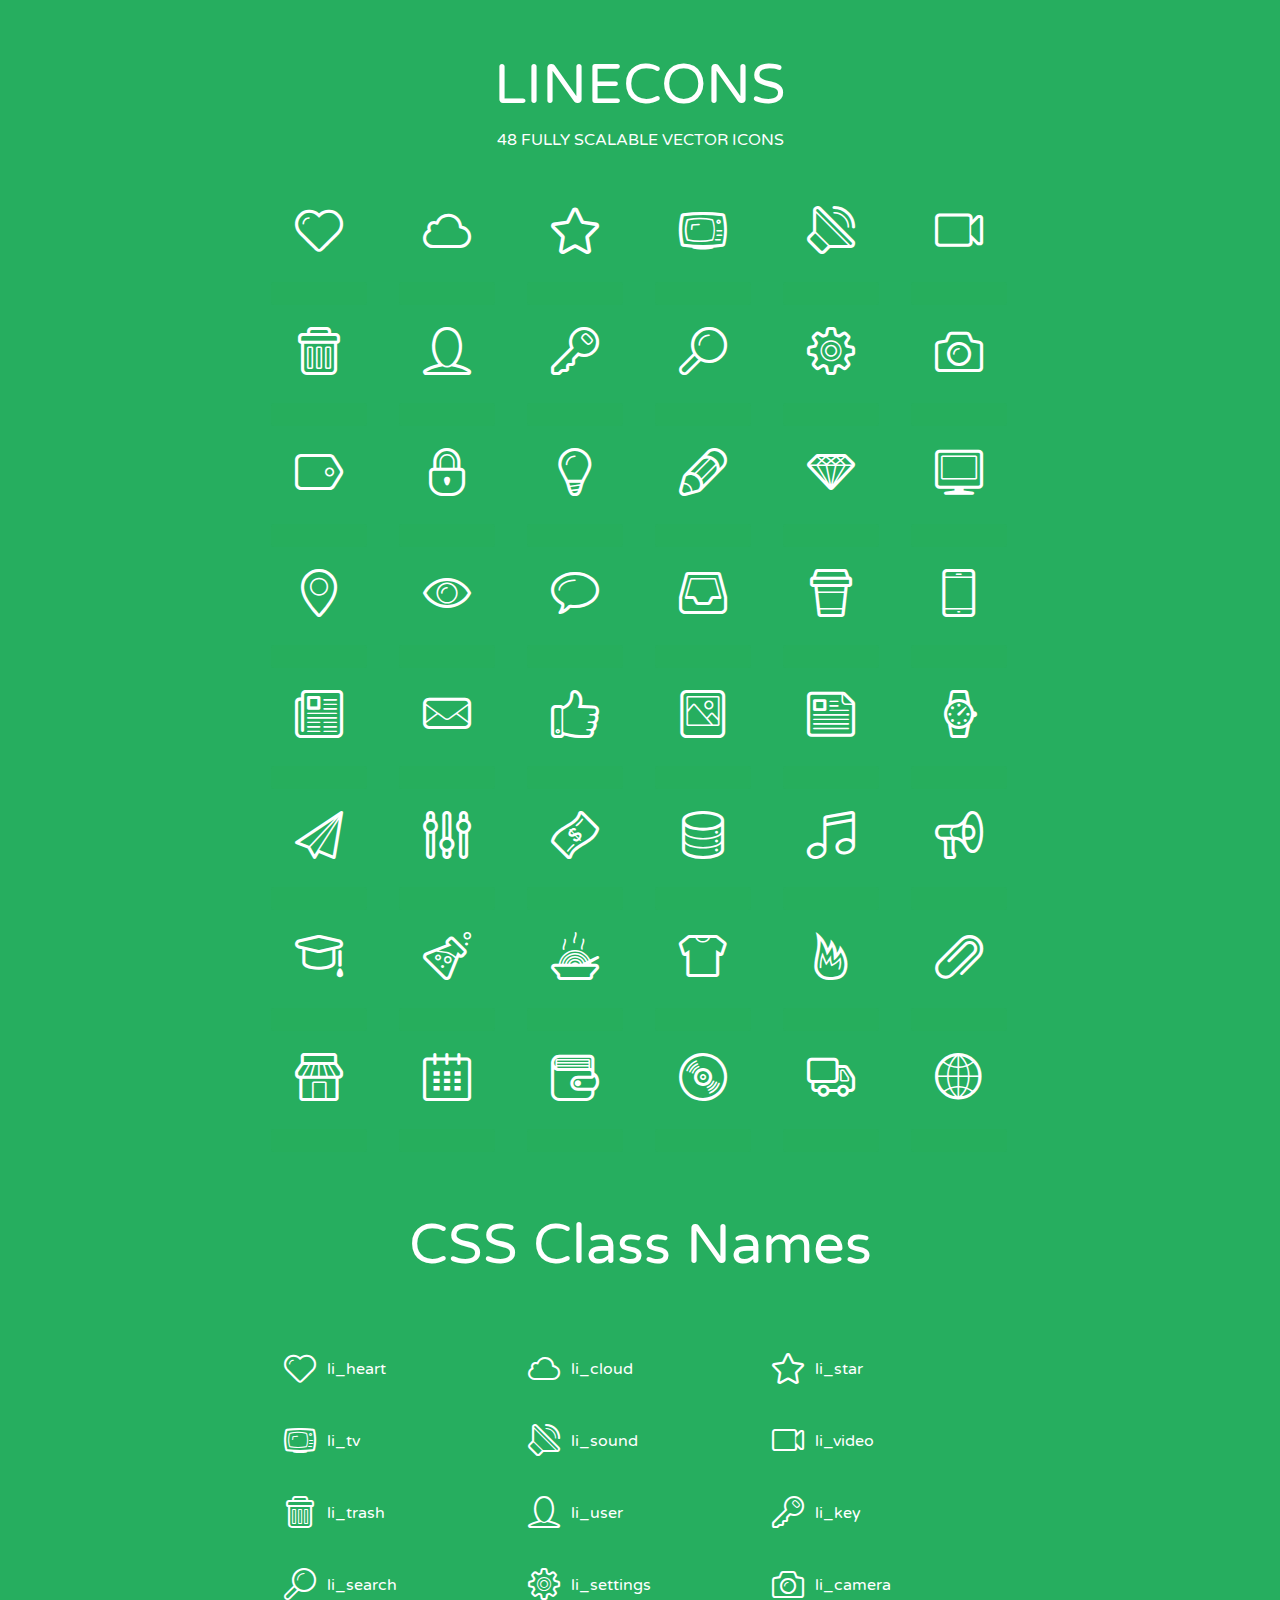
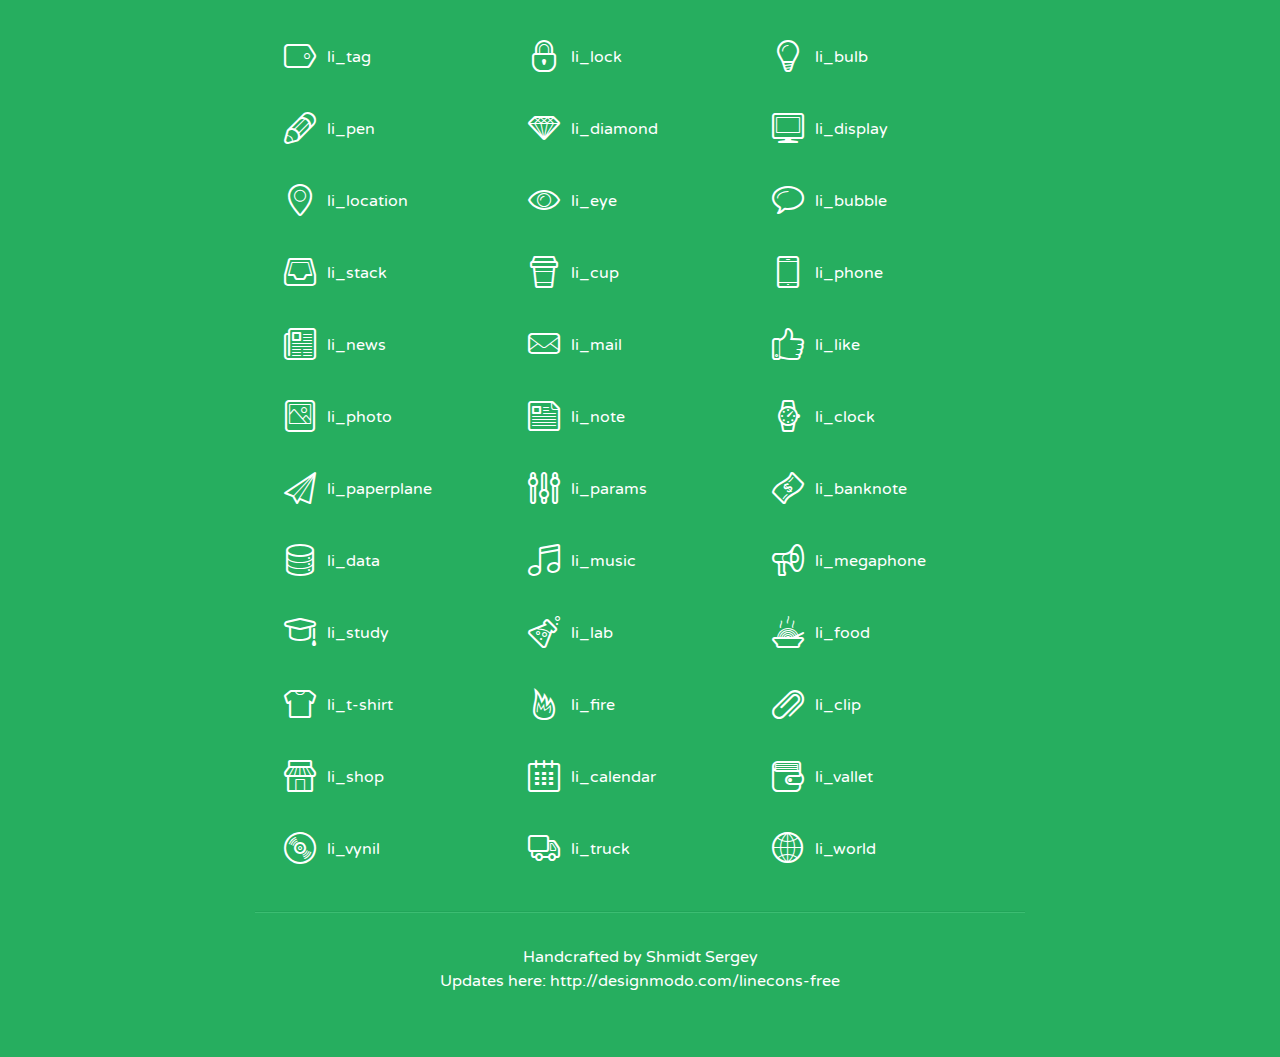
<file: assets/lineicons/index.html>
<!doctype html>
<html>
<head>
<title>LINECONS - 48 Fully Scalable Vector Icons</title>
<link rel="stylesheet" href="style.css" />
<link href='http://fonts.googleapis.com/css?family=Varela+Round' rel='stylesheet' type='text/css'>
<!--[if lte IE 7]><script src="lte-ie7.js"></script><![endif]-->

<!-- 

Thanks http://icomoon.io/app/ for amazing service!

-->


<style>
	section, header, footer {display: block;}
	body {
		font-family: 'Varela Round', sans-serif;
		color: #333333;
		line-height: 1.5;
		font-size: 16px;
		background:#26ae5f;
		color:white;
		-moz-text-shadow: 0 1px 1px rgba(0, 0, 0, 0.21);
		-webkit-text-shadow: 0 1px 1px rgba(0, 0, 0, 0.21);
	}
	* {
		-moz-box-sizing: border-box;
		-webkit-box-sizing: border-box;
		box-sizing: border-box;
		margin: 0;
		padding: 0;
	}
	.glyph {
		float: left;
		text-align: center;
		padding: .5em;
		margin: 0 .5em;
		width: 7em;
		border-radius: .375em;
		top:0;
		position:relative;
		-webkit-transition:0.2s ease-in;
		-o-transition:0.2s ease-in;
		-moz-transition:0.2s ease-in;
		-ie-transition:0.2s ease-in;
		transition:0.2s ease-in;
	}
	.glyph input {
		width: 100%;
		text-align: center;
		font-family: consolas, monospace;
		border-radius:3px;
		border:none;
		padding:4px;
		background:#26AE5C;
		color:#26AE5C;
		-webkit-transition:0.2s ease-in;
		-o-transition:0.2s ease-in;
		-moz-transition:0.2s ease-in;
		-ie-transition:0.2s ease-in;
		transition:0.2s ease-in;
	}
	.glyph:hover input {
		background:#26ae5f;
		padding:4px;
		color:#ffffff;
	}
	.glyph:hover {
		-webkit-transition: all 0.5s ease-out;
		background:#222821;
		color:#fff;
		text-shadow: none;
		-moz-text-shadow: none;
		-webkit-text-shadow: none;
		top:-5px;
		position:relative;
	}
	.glyph input, .mtm {
		margin-top: .75em;
	}
	.w-main {
		width: 770px;
		text-align:center;
	}
	.centered {
		margin-left: auto;
		margin-right: auto;
	}
	.fs1 {
		font-size: 3em;
	}
	header {
		margin: 2em 0;
		padding-bottom: .5em;
	}
	header h1 {
		font-size: 3.5em;
		font-weight: normal;
	}
	.clearfix:before, .clearfix:after { content: ""; display: table; }
	.clearfix:after, .clear { clear: both; }
	footer {
		margin: 2em 0;
		padding: 2em 0;
		border-top: 1px solid rgb(60, 189, 114);
		box-shadow: 0 -1px rgb(33, 165, 89);
	}
	a, a:visited {
		color: #ffffff; text-decoration:none;
	}
	a:hover, a:focus {color: #222821; text-decoration:none;}
	.box1 {
		display: inline-block;
		width: 14em;
		padding: .25em .5em;
		margin: .5em 1em .5em 0;
		text-align:left;
		
	}
	.box1 span { 
		font-size:2em;
		position: relative;
		top: 0.25em;
		margin-right: 0.1em;
	}
</style>
</head>
<body>
	<div class="w-main centered">
	<section class="mtm clearfix" id="glyphs">
	<header>
		<h1>LINECONS</h1>
		<p>48 FULLY SCALABLE VECTOR ICONS</p>
	</header>
	<div class="glyph">
		<div class="fs1" aria-hidden="true" data-icon="&#xe000;"></div>
		<input type="text" readonly="readonly" value="&amp;#xe000;" />
	</div>
	<div class="glyph">
		<div class="fs1" aria-hidden="true" data-icon="&#xe001;"></div>
		<input type="text" readonly="readonly" value="&amp;#xe001;" />
	</div>
	<div class="glyph">
		<div class="fs1" aria-hidden="true" data-icon="&#xe002;"></div>
		<input type="text" readonly="readonly" value="&amp;#xe002;" />
	</div>
	<div class="glyph">
		<div class="fs1" aria-hidden="true" data-icon="&#xe003;"></div>
		<input type="text" readonly="readonly" value="&amp;#xe003;" />
	</div>
	<div class="glyph">
		<div class="fs1" aria-hidden="true" data-icon="&#xe004;"></div>
		<input type="text" readonly="readonly" value="&amp;#xe004;" />
	</div>
	<div class="glyph">
		<div class="fs1" aria-hidden="true" data-icon="&#xe005;"></div>
		<input type="text" readonly="readonly" value="&amp;#xe005;" />
	</div>
	<div class="glyph">
		<div class="fs1" aria-hidden="true" data-icon="&#xe006;"></div>
		<input type="text" readonly="readonly" value="&amp;#xe006;" />
	</div>
	<div class="glyph">
		<div class="fs1" aria-hidden="true" data-icon="&#xe007;"></div>
		<input type="text" readonly="readonly" value="&amp;#xe007;" />
	</div>
	<div class="glyph">
		<div class="fs1" aria-hidden="true" data-icon="&#xe008;"></div>
		<input type="text" readonly="readonly" value="&amp;#xe008;" />
	</div>
	<div class="glyph">
		<div class="fs1" aria-hidden="true" data-icon="&#xe009;"></div>
		<input type="text" readonly="readonly" value="&amp;#xe009;" />
	</div>
	<div class="glyph">
		<div class="fs1" aria-hidden="true" data-icon="&#xe00a;"></div>
		<input type="text" readonly="readonly" value="&amp;#xe00a;" />
	</div>
	<div class="glyph">
		<div class="fs1" aria-hidden="true" data-icon="&#xe00b;"></div>
		<input type="text" readonly="readonly" value="&amp;#xe00b;" />
	</div>
	<div class="glyph">
		<div class="fs1" aria-hidden="true" data-icon="&#xe00c;"></div>
		<input type="text" readonly="readonly" value="&amp;#xe00c;" />
	</div>
	<div class="glyph">
		<div class="fs1" aria-hidden="true" data-icon="&#xe00d;"></div>
		<input type="text" readonly="readonly" value="&amp;#xe00d;" />
	</div>
	<div class="glyph">
		<div class="fs1" aria-hidden="true" data-icon="&#xe00e;"></div>
		<input type="text" readonly="readonly" value="&amp;#xe00e;" />
	</div>
	<div class="glyph">
		<div class="fs1" aria-hidden="true" data-icon="&#xe00f;"></div>
		<input type="text" readonly="readonly" value="&amp;#xe00f;" />
	</div>
	<div class="glyph">
		<div class="fs1" aria-hidden="true" data-icon="&#xe010;"></div>
		<input type="text" readonly="readonly" value="&amp;#xe010;" />
	</div>
	<div class="glyph">
		<div class="fs1" aria-hidden="true" data-icon="&#xe011;"></div>
		<input type="text" readonly="readonly" value="&amp;#xe011;" />
	</div>
	<div class="glyph">
		<div class="fs1" aria-hidden="true" data-icon="&#xe012;"></div>
		<input type="text" readonly="readonly" value="&amp;#xe012;" />
	</div>
	<div class="glyph">
		<div class="fs1" aria-hidden="true" data-icon="&#xe013;"></div>
		<input type="text" readonly="readonly" value="&amp;#xe013;" />
	</div>
	<div class="glyph">
		<div class="fs1" aria-hidden="true" data-icon="&#xe014;"></div>
		<input type="text" readonly="readonly" value="&amp;#xe014;" />
	</div>
	<div class="glyph">
		<div class="fs1" aria-hidden="true" data-icon="&#xe015;"></div>
		<input type="text" readonly="readonly" value="&amp;#xe015;" />
	</div>
	<div class="glyph">
		<div class="fs1" aria-hidden="true" data-icon="&#xe016;"></div>
		<input type="text" readonly="readonly" value="&amp;#xe016;" />
	</div>
	<div class="glyph">
		<div class="fs1" aria-hidden="true" data-icon="&#xe017;"></div>
		<input type="text" readonly="readonly" value="&amp;#xe017;" />
	</div>
	<div class="glyph">
		<div class="fs1" aria-hidden="true" data-icon="&#xe018;"></div>
		<input type="text" readonly="readonly" value="&amp;#xe018;" />
	</div>
	<div class="glyph">
		<div class="fs1" aria-hidden="true" data-icon="&#xe019;"></div>
		<input type="text" readonly="readonly" value="&amp;#xe019;" />
	</div>
	<div class="glyph">
		<div class="fs1" aria-hidden="true" data-icon="&#xe01a;"></div>
		<input type="text" readonly="readonly" value="&amp;#xe01a;" />
	</div>
	<div class="glyph">
		<div class="fs1" aria-hidden="true" data-icon="&#xe01b;"></div>
		<input type="text" readonly="readonly" value="&amp;#xe01b;" />
	</div>
	<div class="glyph">
		<div class="fs1" aria-hidden="true" data-icon="&#xe01c;"></div>
		<input type="text" readonly="readonly" value="&amp;#xe01c;" />
	</div>
	<div class="glyph">
		<div class="fs1" aria-hidden="true" data-icon="&#xe01d;"></div>
		<input type="text" readonly="readonly" value="&amp;#xe01d;" />
	</div>
	<div class="glyph">
		<div class="fs1" aria-hidden="true" data-icon="&#xe01e;"></div>
		<input type="text" readonly="readonly" value="&amp;#xe01e;" />
	</div>
	<div class="glyph">
		<div class="fs1" aria-hidden="true" data-icon="&#xe01f;"></div>
		<input type="text" readonly="readonly" value="&amp;#xe01f;" />
	</div>
	<div class="glyph">
		<div class="fs1" aria-hidden="true" data-icon="&#xe020;"></div>
		<input type="text" readonly="readonly" value="&amp;#xe020;" />
	</div>
	<div class="glyph">
		<div class="fs1" aria-hidden="true" data-icon="&#xe021;"></div>
		<input type="text" readonly="readonly" value="&amp;#xe021;" />
	</div>
	<div class="glyph">
		<div class="fs1" aria-hidden="true" data-icon="&#xe022;"></div>
		<input type="text" readonly="readonly" value="&amp;#xe022;" />
	</div>
	<div class="glyph">
		<div class="fs1" aria-hidden="true" data-icon="&#xe023;"></div>
		<input type="text" readonly="readonly" value="&amp;#xe023;" />
	</div>
	<div class="glyph">
		<div class="fs1" aria-hidden="true" data-icon="&#xe024;"></div>
		<input type="text" readonly="readonly" value="&amp;#xe024;" />
	</div>
	<div class="glyph">
		<div class="fs1" aria-hidden="true" data-icon="&#xe025;"></div>
		<input type="text" readonly="readonly" value="&amp;#xe025;" />
	</div>
	<div class="glyph">
		<div class="fs1" aria-hidden="true" data-icon="&#xe026;"></div>
		<input type="text" readonly="readonly" value="&amp;#xe026;" />
	</div>
	<div class="glyph">
		<div class="fs1" aria-hidden="true" data-icon="&#xe027;"></div>
		<input type="text" readonly="readonly" value="&amp;#xe027;" />
	</div>
	<div class="glyph">
		<div class="fs1" aria-hidden="true" data-icon="&#xe028;"></div>
		<input type="text" readonly="readonly" value="&amp;#xe028;" />
	</div>
	<div class="glyph">
		<div class="fs1" aria-hidden="true" data-icon="&#xe029;"></div>
		<input type="text" readonly="readonly" value="&amp;#xe029;" />
	</div>
	<div class="glyph">
		<div class="fs1" aria-hidden="true" data-icon="&#xe02a;"></div>
		<input type="text" readonly="readonly" value="&amp;#xe02a;" />
	</div>
	<div class="glyph">
		<div class="fs1" aria-hidden="true" data-icon="&#xe02b;"></div>
		<input type="text" readonly="readonly" value="&amp;#xe02b;" />
	</div>
	<div class="glyph">
		<div class="fs1" aria-hidden="true" data-icon="&#xe02c;"></div>
		<input type="text" readonly="readonly" value="&amp;#xe02c;" />
	</div>
	<div class="glyph">
		<div class="fs1" aria-hidden="true" data-icon="&#xe02d;"></div>
		<input type="text" readonly="readonly" value="&amp;#xe02d;" />
	</div>
	<div class="glyph">
		<div class="fs1" aria-hidden="true" data-icon="&#xe02e;"></div>
		<input type="text" readonly="readonly" value="&amp;#xe02e;" />
	</div>
	<div class="glyph">
		<div class="fs1" aria-hidden="true" data-icon="&#xe02f;"></div>
		<input type="text" readonly="readonly" value="&amp;#xe02f;" />
	</div>
	</section>
	<div class="clear"></div>
	<section class="mtm clearfix" id="glyphs">
	<header>
		<h1>CSS Class Names</h1>
	</header>
	<span class="box1">
		<span aria-hidden="true" class="li_heart"></span>
		&nbsp;li_heart
	</span>
	<span class="box1">
		<span aria-hidden="true" class="li_cloud"></span>
		&nbsp;li_cloud
	</span>
	<span class="box1">
		<span aria-hidden="true" class="li_star"></span>
		&nbsp;li_star
	</span>
	<span class="box1">
		<span aria-hidden="true" class="li_tv"></span>
		&nbsp;li_tv
	</span>
	<span class="box1">
		<span aria-hidden="true" class="li_sound"></span>
		&nbsp;li_sound
	</span>
	<span class="box1">
		<span aria-hidden="true" class="li_video"></span>
		&nbsp;li_video
	</span>
	<span class="box1">
		<span aria-hidden="true" class="li_trash"></span>
		&nbsp;li_trash
	</span>
	<span class="box1">
		<span aria-hidden="true" class="li_user"></span>
		&nbsp;li_user
	</span>
	<span class="box1">
		<span aria-hidden="true" class="li_key"></span>
		&nbsp;li_key
	</span>
	<span class="box1">
		<span aria-hidden="true" class="li_search"></span>
		&nbsp;li_search
	</span>
	<span class="box1">
		<span aria-hidden="true" class="li_settings"></span>
		&nbsp;li_settings
	</span>
	<span class="box1">
		<span aria-hidden="true" class="li_camera"></span>
		&nbsp;li_camera
	</span>
	<span class="box1">
		<span aria-hidden="true" class="li_tag"></span>
		&nbsp;li_tag
	</span>
	<span class="box1">
		<span aria-hidden="true" class="li_lock"></span>
		&nbsp;li_lock
	</span>
	<span class="box1">
		<span aria-hidden="true" class="li_bulb"></span>
		&nbsp;li_bulb
	</span>
	<span class="box1">
		<span aria-hidden="true" class="li_pen"></span>
		&nbsp;li_pen
	</span>
	<span class="box1">
		<span aria-hidden="true" class="li_diamond"></span>
		&nbsp;li_diamond
	</span>
	<span class="box1">
		<span aria-hidden="true" class="li_display"></span>
		&nbsp;li_display
	</span>
	<span class="box1">
		<span aria-hidden="true" class="li_location"></span>
		&nbsp;li_location
	</span>
	<span class="box1">
		<span aria-hidden="true" class="li_eye"></span>
		&nbsp;li_eye
	</span>
	<span class="box1">
		<span aria-hidden="true" class="li_bubble"></span>
		&nbsp;li_bubble
	</span>
	<span class="box1">
		<span aria-hidden="true" class="li_stack"></span>
		&nbsp;li_stack
	</span>
	<span class="box1">
		<span aria-hidden="true" class="li_cup"></span>
		&nbsp;li_cup
	</span>
	<span class="box1">
		<span aria-hidden="true" class="li_phone"></span>
		&nbsp;li_phone
	</span>
	<span class="box1">
		<span aria-hidden="true" class="li_news"></span>
		&nbsp;li_news
	</span>
	<span class="box1">
		<span aria-hidden="true" class="li_mail"></span>
		&nbsp;li_mail
	</span>
	<span class="box1">
		<span aria-hidden="true" class="li_like"></span>
		&nbsp;li_like
	</span>
	<span class="box1">
		<span aria-hidden="true" class="li_photo"></span>
		&nbsp;li_photo
	</span>
	<span class="box1">
		<span aria-hidden="true" class="li_note"></span>
		&nbsp;li_note
	</span>
	<span class="box1">
		<span aria-hidden="true" class="li_clock"></span>
		&nbsp;li_clock
	</span>
	<span class="box1">
		<span aria-hidden="true" class="li_paperplane"></span>
		&nbsp;li_paperplane
	</span>
	<span class="box1">
		<span aria-hidden="true" class="li_params"></span>
		&nbsp;li_params
	</span>
	<span class="box1">
		<span aria-hidden="true" class="li_banknote"></span>
		&nbsp;li_banknote
	</span>
	<span class="box1">
		<span aria-hidden="true" class="li_data"></span>
		&nbsp;li_data
	</span>
	<span class="box1">
		<span aria-hidden="true" class="li_music"></span>
		&nbsp;li_music
	</span>
	<span class="box1">
		<span aria-hidden="true" class="li_megaphone"></span>
		&nbsp;li_megaphone
	</span>
	<span class="box1">
		<span aria-hidden="true" class="li_study"></span>
		&nbsp;li_study
	</span>
	<span class="box1">
		<span aria-hidden="true" class="li_lab"></span>
		&nbsp;li_lab
	</span>
	<span class="box1">
		<span aria-hidden="true" class="li_food"></span>
		&nbsp;li_food
	</span>
	<span class="box1">
		<span aria-hidden="true" class="li_t-shirt"></span>
		&nbsp;li_t-shirt
	</span>
	<span class="box1">
		<span aria-hidden="true" class="li_fire"></span>
		&nbsp;li_fire
	</span>
	<span class="box1">
		<span aria-hidden="true" class="li_clip"></span>
		&nbsp;li_clip
	</span>
	<span class="box1">
		<span aria-hidden="true" class="li_shop"></span>
		&nbsp;li_shop
	</span>
	<span class="box1">
		<span aria-hidden="true" class="li_calendar"></span>
		&nbsp;li_calendar
	</span>
	<span class="box1">
		<span aria-hidden="true" class="li_vallet"></span>
		&nbsp;li_vallet
	</span>
	<span class="box1">
		<span aria-hidden="true" class="li_vynil"></span>
		&nbsp;li_vynil
	</span>
	<span class="box1">
		<span aria-hidden="true" class="li_truck"></span>
		&nbsp;li_truck
	</span>
	<span class="box1">
		<span aria-hidden="true" class="li_world"></span>
		&nbsp;li_world
	</span>
	</section>
	<footer>
		<p>Handcrafted by <a href="http://shmidt.in">Shmidt Sergey</a></p>
		<p>Updates here: <a href="http://designmodo.com/linecons-free">http://designmodo.com/linecons-free</a></p>
	</footer>
	</div>
	<script>
	document.getElementById("glyphs").addEventListener("click", function(e) {
		var target = e.target;
		if (target.tagName === "INPUT") {
			target.select();
		}
	});
	</script>
</body>
</html>
</file>
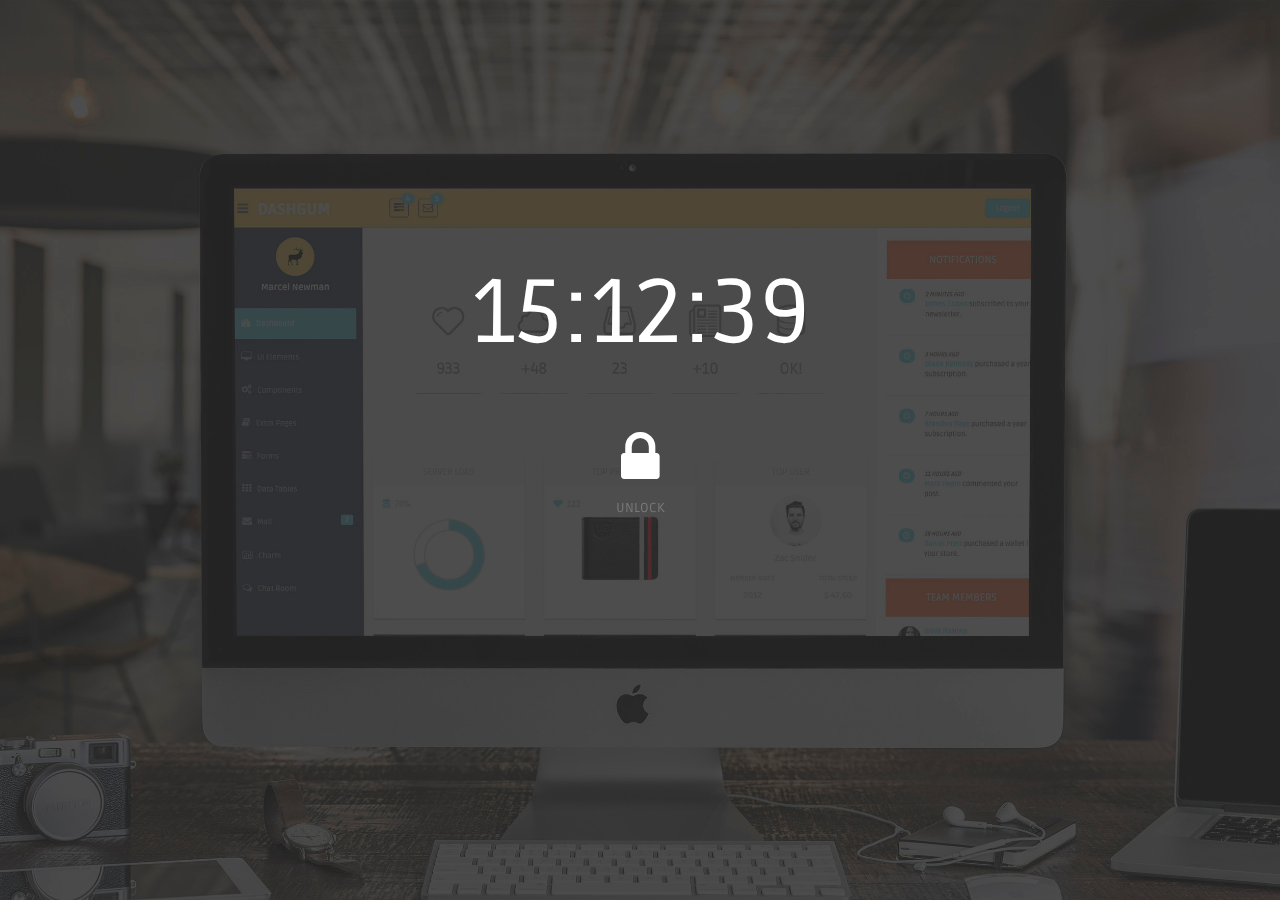
<file: lock_screen.html>
<!DOCTYPE html>
<html lang="en">
  <head>
    <meta charset="utf-8">
    <meta name="viewport" content="width=device-width, initial-scale=1.0">
    <meta name="description" content="">
    <meta name="author" content="Dashboard">
    <meta name="keyword" content="Dashboard, Bootstrap, Admin, Template, Theme, Responsive, Fluid, Retina">

    <title>Trace - Bootstrap Admin Template</title>

    <!-- Bootstrap core CSS -->
    <link href="assets/css/bootstrap.css" rel="stylesheet">
    <!--external css-->
    <link href="assets/font-awesome/css/font-awesome.css" rel="stylesheet" />
        
    <!-- Custom styles for this template -->
    <link href="assets/css/style.css" rel="stylesheet">
    <link href="assets/css/style-responsive.css" rel="stylesheet">

    <!-- HTML5 shim and Respond.js IE8 support of HTML5 elements and media queries -->
    <!--[if lt IE 9]>
      <script src="https://oss.maxcdn.com/libs/html5shiv/3.7.0/html5shiv.js"></script>
      <script src="https://oss.maxcdn.com/libs/respond.js/1.4.2/respond.min.js"></script>
    <![endif]-->
  </head>

  <body onload="getTime()">

      <!-- **********************************************************************************************************************************************************
      MAIN CONTENT
      *********************************************************************************************************************************************************** -->

	  	<div class="container">
	  	
	  		<div id="showtime"></div>
	  			<div class="col-lg-4 col-lg-offset-4">
	  				<div class="lock-screen">
		  				<h2><a data-toggle="modal" href="#myModal"><i class="fa fa-lock"></i></a></h2>
		  				<p>UNLOCK</p>
		  				
				          <!-- Modal -->
				          <div aria-hidden="true" aria-labelledby="myModalLabel" role="dialog" tabindex="-1" id="myModal" class="modal fade">
				              <div class="modal-dialog">
				                  <div class="modal-content">
				                      <div class="modal-header">
				                          <button type="button" class="close" data-dismiss="modal" aria-hidden="true">&times;</button>
				                          <h4 class="modal-title">Welcome Back</h4>
				                      </div>
				                      <div class="modal-body">
				                          <p class="centered"><img class="img-circle" width="80" src="assets/img/ui-sam.jpg"></p>
				                          <input type="password" name="password" placeholder="Password" autocomplete="off" class="form-control placeholder-no-fix">
				
				                      </div>
				                      <div class="modal-footer centered">
				                          <button data-dismiss="modal" class="btn btn-theme04" type="button">Cancel</button>
				                          <button class="btn btn-theme03" type="button">Login</button>
				                      </div>
				                  </div>
				              </div>
				          </div>
				          <!-- modal -->
		  				
		  				
	  				</div><! --/lock-screen -->
	  			</div><!-- /col-lg-4 -->
	  	
	  	</div><!-- /container -->

    <!-- js placed at the end of the document so the pages load faster -->
    <script src="assets/js/jquery.js"></script>
    <script src="assets/js/bootstrap.min.js"></script>

    <!--BACKSTRETCH-->
    <!-- You can use an image of whatever size. This script will stretch to fit in any screen size.-->
    <script type="text/javascript" src="assets/js/jquery.backstretch.min.js"></script>
    <script>
        $.backstretch("assets/img/login-bg.jpg", {speed: 500});
    </script>

    <script>
        function getTime()
        {
            var today=new Date();
            var h=today.getHours();
            var m=today.getMinutes();
            var s=today.getSeconds();
            // add a zero in front of numbers<10
            m=checkTime(m);
            s=checkTime(s);
            document.getElementById('showtime').innerHTML=h+":"+m+":"+s;
            t=setTimeout(function(){getTime()},500);
        }

        function checkTime(i)
        {
            if (i<10)
            {
                i="0" + i;
            }
            return i;
        }
    </script>

  </body>
</html>
</file>
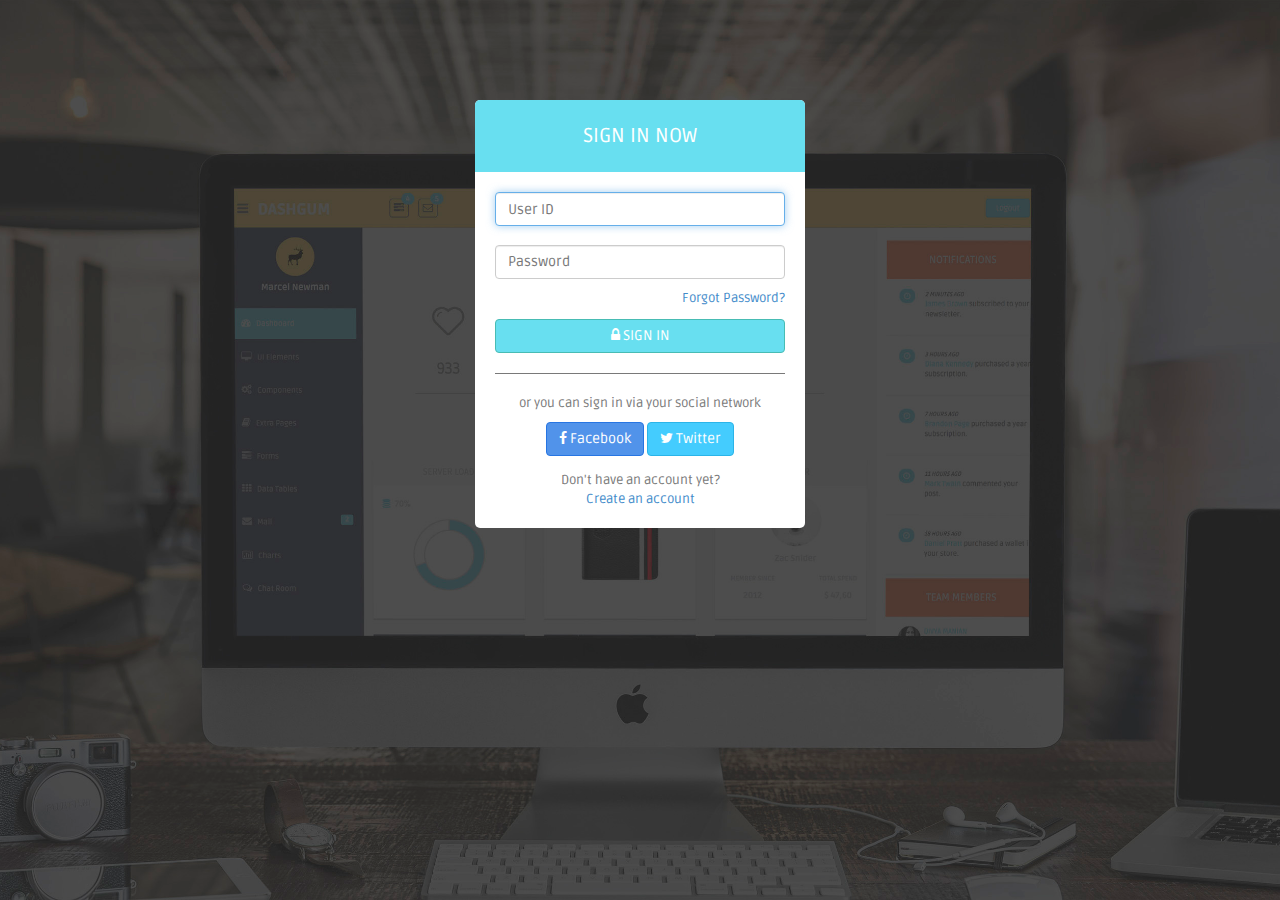
<file: login.html>
<!DOCTYPE html>
<html lang="en">
  <head>
    <meta charset="utf-8">
    <meta name="viewport" content="width=device-width, initial-scale=1.0">
    <meta name="description" content="">
    <meta name="author" content="Dashboard">
    <meta name="keyword" content="Dashboard, Bootstrap, Admin, Template, Theme, Responsive, Fluid, Retina">

    <title>Trace - Bootstrap Admin Template</title>

    <!-- Bootstrap core CSS -->
    <link href="assets/css/bootstrap.css" rel="stylesheet">
    <!--external css-->
    <link href="assets/font-awesome/css/font-awesome.css" rel="stylesheet" />
        
    <!-- Custom styles for this template -->
    <link href="assets/css/style.css" rel="stylesheet">
    <link href="assets/css/style-responsive.css" rel="stylesheet">

    <!-- HTML5 shim and Respond.js IE8 support of HTML5 elements and media queries -->
    <!--[if lt IE 9]>
      <script src="https://oss.maxcdn.com/libs/html5shiv/3.7.0/html5shiv.js"></script>
      <script src="https://oss.maxcdn.com/libs/respond.js/1.4.2/respond.min.js"></script>
    <![endif]-->
  </head>

  <body>

      <!-- **********************************************************************************************************************************************************
      MAIN CONTENT
      *********************************************************************************************************************************************************** -->

	  <div id="login-page">
	  	<div class="container">
	  	
		      <form class="form-login" action="index.html">
		        <h2 class="form-login-heading">sign in now</h2>
		        <div class="login-wrap">
		            <input type="text" class="form-control" placeholder="User ID" autofocus>
		            <br>
		            <input type="password" class="form-control" placeholder="Password">
		            <label class="checkbox">
		                <span class="pull-right">
		                    <a data-toggle="modal" href="login.html#myModal"> Forgot Password?</a>
		
		                </span>
		            </label>
		            <button class="btn btn-theme btn-block" href="index.html" type="submit"><i class="fa fa-lock"></i> SIGN IN</button>
		            <hr>
		            
		            <div class="login-social-link centered">
		            <p>or you can sign in via your social network</p>
		                <button class="btn btn-facebook" type="submit"><i class="fa fa-facebook"></i> Facebook</button>
		                <button class="btn btn-twitter" type="submit"><i class="fa fa-twitter"></i> Twitter</button>
		            </div>
		            <div class="registration">
		                Don't have an account yet?<br/>
		                <a class="" href="#">
		                    Create an account
		                </a>
		            </div>
		
		        </div>
		
		          <!-- Modal -->
		          <div aria-hidden="true" aria-labelledby="myModalLabel" role="dialog" tabindex="-1" id="myModal" class="modal fade">
		              <div class="modal-dialog">
		                  <div class="modal-content">
		                      <div class="modal-header">
		                          <button type="button" class="close" data-dismiss="modal" aria-hidden="true">&times;</button>
		                          <h4 class="modal-title">Forgot Password ?</h4>
		                      </div>
		                      <div class="modal-body">
		                          <p>Enter your e-mail address below to reset your password.</p>
		                          <input type="text" name="email" placeholder="Email" autocomplete="off" class="form-control placeholder-no-fix">
		
		                      </div>
		                      <div class="modal-footer">
		                          <button data-dismiss="modal" class="btn btn-default" type="button">Cancel</button>
		                          <button class="btn btn-theme" type="button">Submit</button>
		                      </div>
		                  </div>
		              </div>
		          </div>
		          <!-- modal -->
		
		      </form>	  	
	  	
	  	</div>
	  </div>

    <!-- js placed at the end of the document so the pages load faster -->
    <script src="assets/js/jquery.js"></script>
    <script src="assets/js/bootstrap.min.js"></script>

    <!--BACKSTRETCH-->
    <!-- You can use an image of whatever size. This script will stretch to fit in any screen size.-->
    <script type="text/javascript" src="assets/js/jquery.backstretch.min.js"></script>
    <script>
        $.backstretch("assets/img/login-bg.jpg", {speed: 500});
    </script>


  </body>
</html>
</file>
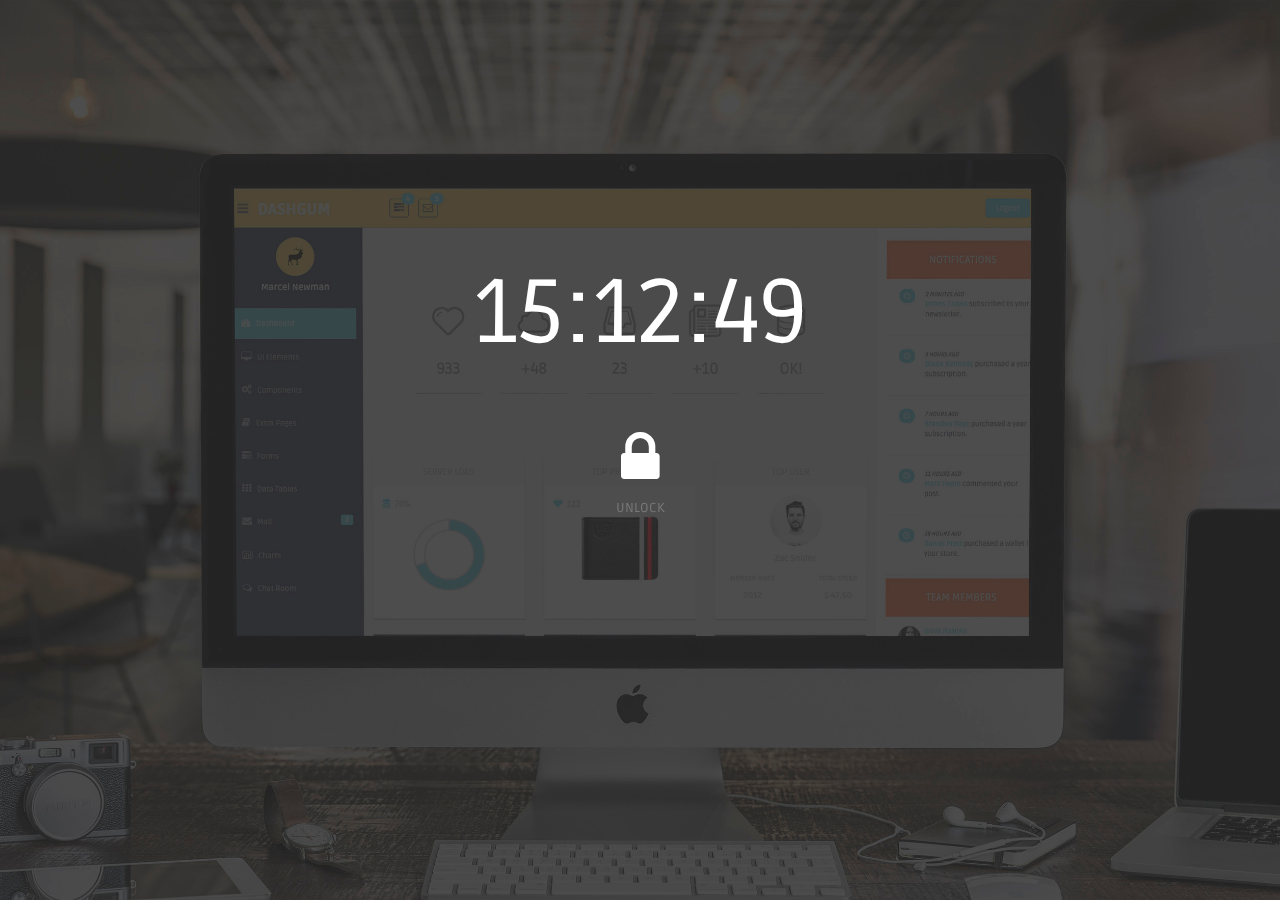
<file: en/lock_screen.html>
<!DOCTYPE html>
<html lang="en">
  <head>
    <meta charset="utf-8">
    <meta name="viewport" content="width=device-width, initial-scale=1.0">
    <meta name="description" content="">
    <meta name="author" content="Dashboard">
    <meta name="keyword" content="Dashboard, Bootstrap, Admin, Template, Theme, Responsive, Fluid, Retina">

    <title>Law game</title>

    <!-- Bootstrap core CSS -->
    <link href="assets/css/bootstrap.css" rel="stylesheet">
    <!--external css-->
    <link href="assets/font-awesome/css/font-awesome.css" rel="stylesheet" />
        
    <!-- Custom styles for this template -->
    <link href="assets/css/style.css" rel="stylesheet">
    <link href="assets/css/style-responsive.css" rel="stylesheet">

    <!-- HTML5 shim and Respond.js IE8 support of HTML5 elements and media queries -->
    <!--[if lt IE 9]>
      <script src="https://oss.maxcdn.com/libs/html5shiv/3.7.0/html5shiv.js"></script>
      <script src="https://oss.maxcdn.com/libs/respond.js/1.4.2/respond.min.js"></script>
    <![endif]-->
  </head>

  <body onload="getTime()">

      <!-- **********************************************************************************************************************************************************
      MAIN CONTENT
      *********************************************************************************************************************************************************** -->

	  	<div class="container">
	  	
	  		<div id="showtime"></div>
	  			<div class="col-lg-4 col-lg-offset-4">
	  				<div class="lock-screen">
		  				<h2><a data-toggle="modal" href="#myModal"><i class="fa fa-lock"></i></a></h2>
		  				<p>UNLOCK</p>
		  				
				          <!-- Modal -->
				          <div aria-hidden="true" aria-labelledby="myModalLabel" role="dialog" tabindex="-1" id="myModal" class="modal fade">
				              <div class="modal-dialog">
				                  <div class="modal-content">
				                      <div class="modal-header">
				                          <button type="button" class="close" data-dismiss="modal" aria-hidden="true">&times;</button>
				                          <h4 class="modal-title">Welcome Back</h4>
				                      </div>
				                      <div class="modal-body">
				                          <p class="centered"><img class="img-circle" width="80" src="assets/img/ui-sam.jpg"></p>
				                          <input type="password" name="password" placeholder="Password" autocomplete="off" class="form-control placeholder-no-fix">
				
				                      </div>
				                      <div class="modal-footer centered">
				                          <button data-dismiss="modal" class="btn btn-theme04" type="button">Cancel</button>
				                          <button class="btn btn-theme03" type="button">Login</button>
				                      </div>
				                  </div>
				              </div>
				          </div>
				          <!-- modal -->
		  				
		  				
	  				</div><! --/lock-screen -->
	  			</div><!-- /col-lg-4 -->
	  	
	  	</div><!-- /container -->

    <!-- js placed at the end of the document so the pages load faster -->
    <script src="assets/js/jquery.js"></script>
    <script src="assets/js/bootstrap.min.js"></script>

    <!--BACKSTRETCH-->
    <!-- You can use an image of whatever size. This script will stretch to fit in any screen size.-->
    <script type="text/javascript" src="assets/js/jquery.backstretch.min.js"></script>
    <script>
        $.backstretch("assets/img/login-bg.jpg", {speed: 500});
    </script>

    <script>
        function getTime()
        {
            var today=new Date();
            var h=today.getHours();
            var m=today.getMinutes();
            var s=today.getSeconds();
            // add a zero in front of numbers<10
            m=checkTime(m);
            s=checkTime(s);
            document.getElementById('showtime').innerHTML=h+":"+m+":"+s;
            t=setTimeout(function(){getTime()},500);
        }

        function checkTime(i)
        {
            if (i<10)
            {
                i="0" + i;
            }
            return i;
        }
    </script>

  </body>
</html>
</file>
<file: assets/lineicons/style.css>
@font-face {
	font-family: 'linecons';
	src:url('fonts/linecons.eot');
}
@font-face {
	font-family: 'linecons';
	src: url([data-uri]) format('svg'),
		 url([data-uri]) format('truetype');
	font-weight: normal;
	font-style: normal;
}

/* Use the following CSS code if you want to use data attributes for inserting your icons */
[data-icon]:before {
	font-family: 'linecons';
	content: attr(data-icon);
	speak: none;
	font-weight: normal;
	line-height: 1;
	-webkit-font-smoothing: antialiased;
}

/* Use the following CSS code if you want to have a class per icon */
[class^="li_"]:before, [class*=" li_"]:before {
	font-family: 'linecons';
	font-style: normal;
	speak: none;
	font-weight: normal;
	line-height: 1;
	-webkit-font-smoothing: antialiased;
}
.li_heart:before {
	content: "\e000";
}
.li_cloud:before {
	content: "\e001";
}
.li_star:before {
	content: "\e002";
}
.li_tv:before {
	content: "\e003";
}
.li_sound:before {
	content: "\e004";
}
.li_video:before {
	content: "\e005";
}
.li_trash:before {
	content: "\e006";
}
.li_user:before {
	content: "\e007";
}
.li_key:before {
	content: "\e008";
}
.li_search:before {
	content: "\e009";
}
.li_settings:before {
	content: "\e00a";
}
.li_camera:before {
	content: "\e00b";
}
.li_tag:before {
	content: "\e00c";
}
.li_lock:before {
	content: "\e00d";
}
.li_bulb:before {
	content: "\e00e";
}
.li_pen:before {
	content: "\e00f";
}
.li_diamond:before {
	content: "\e010";
}
.li_display:before {
	content: "\e011";
}
.li_location:before {
	content: "\e012";
}
.li_eye:before {
	content: "\e013";
}
.li_bubble:before {
	content: "\e014";
}
.li_stack:before {
	content: "\e015";
}
.li_cup:before {
	content: "\e016";
}
.li_phone:before {
	content: "\e017";
}
.li_news:before {
	content: "\e018";
}
.li_mail:before {
	content: "\e019";
}
.li_like:before {
	content: "\e01a";
}
.li_photo:before {
	content: "\e01b";
}
.li_note:before {
	content: "\e01c";
}
.li_clock:before {
	content: "\e01d";
}
.li_paperplane:before {
	content: "\e01e";
}
.li_params:before {
	content: "\e01f";
}
.li_banknote:before {
	content: "\e020";
}
.li_data:before {
	content: "\e021";
}
.li_music:before {
	content: "\e022";
}
.li_megaphone:before {
	content: "\e023";
}
.li_study:before {
	content: "\e024";
}
.li_lab:before {
	content: "\e025";
}
.li_food:before {
	content: "\e026";
}
.li_t-shirt:before {
	content: "\e027";
}
.li_fire:before {
	content: "\e028";
}
.li_clip:before {
	content: "\e029";
}
.li_shop:before {
	content: "\e02a";
}
.li_calendar:before {
	content: "\e02b";
}
.li_vallet:before {
	content: "\e02c";
}
.li_vynil:before {
	content: "\e02d";
}
.li_truck:before {
	content: "\e02e";
}
.li_world:before {
	content: "\e02f";
}
</file>
<file: assets/css/style-responsive.css>
@media (min-width: 980px) {
    /*-----*/
    .custom-bar-chart {
        margin-bottom: 40px;
    }

}

@media (min-width: 768px) and (max-width: 979px) {

    /*-----*/
    .custom-bar-chart {
        margin-bottom: 40px;
    }

    /*chat room*/


}

@media (max-width: 768px) {

    .header {
        position: absolute;
    }

    /*sidebar*/

    #sidebar {
        height: auto;
        overflow: hidden;
        position: absolute;
        width: 100%;
        z-index: 1001;
    }


    /* body container */
    #main-content {
        margin: 0px!important;
        position: none !important;
    }

    #sidebar > ul > li > a > span {
        line-height: 35px;
    }

    #sidebar > ul > li {
        margin: 0 10px 5px 10px;
    }
    #sidebar > ul > li > a {
        height:35px;
        line-height:35px;
        padding: 0 10px;
        text-align: left;
    }
    #sidebar > ul > li > a i{
        /*display: none !important;*/
    }

    #sidebar ul > li > a .arrow, #sidebar > ul > li > a .arrow.open {
        margin-right: 10px;
        margin-top: 15px;
    }

    #sidebar ul > li.active > a .arrow, #sidebar ul > li > a:hover .arrow, #sidebar ul > li > a:focus .arrow,
    #sidebar > ul > li.active > a .arrow.open, #sidebar > ul > li > a:hover .arrow.open, #sidebar > ul > li > a:focus .arrow.open{
        margin-top: 15px;
    }

    #sidebar > ul > li > a, #sidebar > ul > li > ul.sub > li {
        width: 100%;
    }
    #sidebar > ul > li > ul.sub > li > a {
        background: transparent !important ;
    }
    #sidebar > ul > li > ul.sub > li > a:hover {
        
    }


    /* sidebar */
    #sidebar {
        margin: 0px !important;
    }

    /* sidebar collabler */
    #sidebar .btn-navbar.collapsed .arrow {
        display: none;
    }

    #sidebar .btn-navbar .arrow {
        position: absolute;
        right: 35px;
        width: 0;
        height: 0;
        top:48px;
        border-bottom: 15px solid #282e36;
        border-left: 15px solid transparent;
        border-right: 15px solid transparent;
    }


    /*---------*/

    .modal-footer .btn {
        margin-bottom: 0px !important;
    }

    .btn {
        margin-bottom: 5px;
    }


    /* full calendar fix */
    .fc-header-right {
        left:25px;
        position: absolute;
    }

    .fc-header-left .fc-button {
        margin: 0px !important;
        top: -10px !important;
    }

    .fc-header-right .fc-button {
        margin: 0px !important;
        top: -50px !important;
    }

    .fc-state-active, .fc-state-active .fc-button-inner, .fc-state-hover, .fc-state-hover .fc-button-inner {
        background: none !important;
        color: #FFFFFF !important;
    }

    .fc-state-default, .fc-state-default .fc-button-inner {
        background: none !important;
    }

    .fc-button {
        border: none !important;
        margin-right: 2px;
    }

    .fc-view {
        top: 0px !important;
    }

    .fc-button .fc-button-inner {
        margin: 0px !important;
        padding: 2px !important;
        border: none !important;
        margin-right: 2px !important;
        background-color: #fafafa !important;
        background-image: -moz-linear-gradient(top, #fafafa, #efefef) !important;
        background-image: -webkit-gradient(linear, 0 0, 0 100%, from(#fafafa), to(#efefef)) !important;
        background-image: -webkit-linear-gradient(top, #fafafa, #efefef) !important;
        background-image: -o-linear-gradient(top, #fafafa, #efefef) !important;
        background-image: linear-gradient(to bottom, #fafafa, #efefef) !important;
        filter: progid:dximagetransform.microsoft.gradient(startColorstr='#fafafa', endColorstr='#efefef', GradientType=0) !important;
        -webkit-box-shadow: 0 1px 0px rgba(255, 255, 255, .8) !important;
        -moz-box-shadow: 0 1px 0px rgba(255, 255, 255, .8) !important;
        box-shadow: 0 1px 0px rgba(255, 255, 255, .8) !important;
        -webkit-border-radius: 3px !important;
        -moz-border-radius: 3px !important;
        border-radius: 3px !important;
        color: #646464 !important;
        border: 1px solid #ddd !important;
        text-shadow: 0 1px 0px rgba(255, 255, 255, .6) !important;
        text-align: center;
    }

    .fc-button.fc-state-disabled .fc-button-inner {
        color: #bcbbbb !important;
    }

    .fc-button.fc-state-active .fc-button-inner {
        background-color: #e5e4e4 !important;
        background-image: -moz-linear-gradient(top, #e5e4e4, #dddcdc) !important;
        background-image: -webkit-gradient(linear, 0 0, 0 100%, from(#e5e4e4), to(#dddcdc)) !important;
        background-image: -webkit-linear-gradient(top, #e5e4e4, #dddcdc) !important;
        background-image: -o-linear-gradient(top, #e5e4e4, #dddcdc) !important;
        background-image: linear-gradient(to bottom, #e5e4e4, #dddcdc) !important;
        filter: progid:dximagetransform.microsoft.gradient(startColorstr='#e5e4e4', endColorstr='#dddcdc', GradientType=0) !important;
    }

    .fc-content {
        margin-top: 50px;
    }

    .fc-header-title h2 {
        line-height: 40px !important;
        font-size: 12px !important;
    }

    .fc-header {
        margin-bottom:0px !important;
    }

    /*--*/

    /*.chart-position {*/
        /*margin-top: 0px;*/
    /*}*/

    .stepy-titles li {
        margin: 10px 3px;
    }

    /*-----*/
    .custom-bar-chart {
        margin-bottom: 40px;
    }

    /*menu icon plus minus*/
    .dcjq-icon {
        top: 10px;
    }
    ul.sidebar-menu li ul.sub li a {
        padding: 0;
    }

    /*---*/

    .img-responsive {
        width: 100%;
    }

}



@media (max-width: 480px) {

    .notify-row, .search, .dont-show , .inbox-head .sr-input, .inbox-head .sr-btn{
        display: none;
    }

    #top_menu .nav > li, ul.top-menu > li {
        float: right;
    }
    .hidden-phone {
        display: none !important;
    }

    .chart-position {
       margin-top: 0px;
     }

    .navbar-inverse .navbar-toggle:hover, .navbar-inverse .navbar-toggle:focus {
        background-color: #ccc;
        border-color:#ccc ;
    }

}

@media (max-width:320px) {
    .login-social-link a {
        padding: 15px 17px !important;
    }

    .notify-row, .search, .dont-show, .inbox-head .sr-input, .inbox-head .sr-btn {
        display: none;
    }

    #top_menu .nav > li, ul.top-menu > li {
        float: right;
    }

    .hidden-phone {
        display: none !important;
    }

    .chart-position {
        margin-top: 0px;
    }

    .lock-wrapper {
        margin: 10% auto;
        max-width: 310px;
    }
    .lock-input {
        width: 82%;
    }

    .cmt-form {
        display: inline-block;
        width: 75%;
    }

}
</file>
<file: en/assets/css/style-responsive.css>
@media (min-width: 980px) {
    /*-----*/
    .custom-bar-chart {
        margin-bottom: 40px;
    }

}

@media (min-width: 768px) and (max-width: 979px) {

    /*-----*/
    .custom-bar-chart {
        margin-bottom: 40px;
    }

    /*chat room*/


}

@media (max-width: 768px) {

    .header {
        position: absolute;
    }

    /*sidebar*/

    #sidebar {
        height: auto;
        overflow: hidden;
        position: absolute;
        width: 100%;
        z-index: 1001;
    }


    /* body container */
    #main-content {
        margin: 0px!important;
        position: none !important;
    }

    #sidebar > ul > li > a > span {
        line-height: 35px;
    }

    #sidebar > ul > li {
        margin: 0 10px 5px 10px;
    }
    #sidebar > ul > li > a {
        height:35px;
        line-height:35px;
        padding: 0 10px;
        text-align: left;
    }
    #sidebar > ul > li > a i{
        /*display: none !important;*/
    }

    #sidebar ul > li > a .arrow, #sidebar > ul > li > a .arrow.open {
        margin-right: 10px;
        margin-top: 15px;
    }

    #sidebar ul > li.active > a .arrow, #sidebar ul > li > a:hover .arrow, #sidebar ul > li > a:focus .arrow,
    #sidebar > ul > li.active > a .arrow.open, #sidebar > ul > li > a:hover .arrow.open, #sidebar > ul > li > a:focus .arrow.open{
        margin-top: 15px;
    }

    #sidebar > ul > li > a, #sidebar > ul > li > ul.sub > li {
        width: 100%;
    }
    #sidebar > ul > li > ul.sub > li > a {
        background: transparent !important ;
    }
    #sidebar > ul > li > ul.sub > li > a:hover {
        
    }


    /* sidebar */
    #sidebar {
        margin: 0px !important;
    }

    /* sidebar collabler */
    #sidebar .btn-navbar.collapsed .arrow {
        display: none;
    }

    #sidebar .btn-navbar .arrow {
        position: absolute;
        right: 35px;
        width: 0;
        height: 0;
        top:48px;
        border-bottom: 15px solid #282e36;
        border-left: 15px solid transparent;
        border-right: 15px solid transparent;
    }


    /*---------*/

    .modal-footer .btn {
        margin-bottom: 0px !important;
    }

    .btn {
        margin-bottom: 5px;
    }


    /* full calendar fix */
    .fc-header-right {
        left:25px;
        position: absolute;
    }

    .fc-header-left .fc-button {
        margin: 0px !important;
        top: -10px !important;
    }

    .fc-header-right .fc-button {
        margin: 0px !important;
        top: -50px !important;
    }

    .fc-state-active, .fc-state-active .fc-button-inner, .fc-state-hover, .fc-state-hover .fc-button-inner {
        background: none !important;
        color: #FFFFFF !important;
    }

    .fc-state-default, .fc-state-default .fc-button-inner {
        background: none !important;
    }

    .fc-button {
        border: none !important;
        margin-right: 2px;
    }

    .fc-view {
        top: 0px !important;
    }

    .fc-button .fc-button-inner {
        margin: 0px !important;
        padding: 2px !important;
        border: none !important;
        margin-right: 2px !important;
        background-color: #fafafa !important;
        background-image: -moz-linear-gradient(top, #fafafa, #efefef) !important;
        background-image: -webkit-gradient(linear, 0 0, 0 100%, from(#fafafa), to(#efefef)) !important;
        background-image: -webkit-linear-gradient(top, #fafafa, #efefef) !important;
        background-image: -o-linear-gradient(top, #fafafa, #efefef) !important;
        background-image: linear-gradient(to bottom, #fafafa, #efefef) !important;
        filter: progid:dximagetransform.microsoft.gradient(startColorstr='#fafafa', endColorstr='#efefef', GradientType=0) !important;
        -webkit-box-shadow: 0 1px 0px rgba(255, 255, 255, .8) !important;
        -moz-box-shadow: 0 1px 0px rgba(255, 255, 255, .8) !important;
        box-shadow: 0 1px 0px rgba(255, 255, 255, .8) !important;
        -webkit-border-radius: 3px !important;
        -moz-border-radius: 3px !important;
        border-radius: 3px !important;
        color: #646464 !important;
        border: 1px solid #ddd !important;
        text-shadow: 0 1px 0px rgba(255, 255, 255, .6) !important;
        text-align: center;
    }

    .fc-button.fc-state-disabled .fc-button-inner {
        color: #bcbbbb !important;
    }

    .fc-button.fc-state-active .fc-button-inner {
        background-color: #e5e4e4 !important;
        background-image: -moz-linear-gradient(top, #e5e4e4, #dddcdc) !important;
        background-image: -webkit-gradient(linear, 0 0, 0 100%, from(#e5e4e4), to(#dddcdc)) !important;
        background-image: -webkit-linear-gradient(top, #e5e4e4, #dddcdc) !important;
        background-image: -o-linear-gradient(top, #e5e4e4, #dddcdc) !important;
        background-image: linear-gradient(to bottom, #e5e4e4, #dddcdc) !important;
        filter: progid:dximagetransform.microsoft.gradient(startColorstr='#e5e4e4', endColorstr='#dddcdc', GradientType=0) !important;
    }

    .fc-content {
        margin-top: 50px;
    }

    .fc-header-title h2 {
        line-height: 40px !important;
        font-size: 12px !important;
    }

    .fc-header {
        margin-bottom:0px !important;
    }

    /*--*/

    /*.chart-position {*/
        /*margin-top: 0px;*/
    /*}*/

    .stepy-titles li {
        margin: 10px 3px;
    }

    /*-----*/
    .custom-bar-chart {
        margin-bottom: 40px;
    }

    /*menu icon plus minus*/
    .dcjq-icon {
        top: 10px;
    }
    ul.sidebar-menu li ul.sub li a {
        padding: 0;
    }

    /*---*/

    .img-responsive {
        width: 100%;
    }

}



@media (max-width: 480px) {

    .notify-row, .search, .dont-show , .inbox-head .sr-input, .inbox-head .sr-btn{
        display: none;
    }

    #top_menu .nav > li, ul.top-menu > li {
        float: right;
    }
    .hidden-phone {
        display: none !important;
    }

    .chart-position {
       margin-top: 0px;
     }

    .navbar-inverse .navbar-toggle:hover, .navbar-inverse .navbar-toggle:focus {
        background-color: #ccc;
        border-color:#ccc ;
    }

}

@media (max-width:320px) {
    .login-social-link a {
        padding: 15px 17px !important;
    }

    .notify-row, .search, .dont-show, .inbox-head .sr-input, .inbox-head .sr-btn {
        display: none;
    }

    #top_menu .nav > li, ul.top-menu > li {
        float: right;
    }

    .hidden-phone {
        display: none !important;
    }

    .chart-position {
        margin-top: 0px;
    }

    .lock-wrapper {
        margin: 10% auto;
        max-width: 310px;
    }
    .lock-input {
        width: 82%;
    }

    .cmt-form {
        display: inline-block;
        width: 75%;
    }

}
</file>
<file: assets/css/style.css>
/*
Template Name: DASHGUM FREE - Bootstrap 3.2 Admin Theme
Template Version: 1.0
Author: Carlos Alvarez
Website: http://blacktie.co
Premium: http://www.gridgum.com
*/

/* Import fonts */
@import url(http://fonts.googleapis.com/css?family=Ruda:400,700,900);

/* BASIC THEME CONFIGURATION */
body {
    color: #797979;
	background: #f2f2f2;
    font-family: 'Ruda', sans-serif;
    padding: 0px !important;
    margin: 0px !important;
    font-size:13px;
}

#clockdiv{
    font-family: sans-serif;
    color: #fff;
    display: inline-block;
    font-weight: 80;
    text-align: center;
    font-size: 20px;
}

#clockdiv > div{
    padding: 10px;
    border-radius: 3px;
    background: #285e8e;
    display: inline-block;
}

#clockdiv div > span{
    padding: 15px;
    border-radius: 3px;
    background: #3071a9;
    display: inline-block;
}

.smalltext{
    padding-top: 5px;
    font-size: 16px;
}

ul li {
    list-style: none;
}

a, a:hover, a:focus {
    text-decoration: none;
    outline: none;
}
::selection {

    background: #68dff0;
    color: #fff;
}
::-moz-selection {
    background: #68dff0;
    color: #fff;
}

#container {
    width: 100%;
    height: 100%;
}

/* Bootstrap Modifications */
.modal-header {
	background: #68dff0;
}

.modal-title {
	color: white;
}

.btn-round {
	border-radius: 20px;
	-webkit-border-radius: 20px;
}

.accordion-heading .accordion-toggle {
	display: block;
	cursor: pointer;
	border-top: 1px solid #F5F5F5;
	padding: 5px 0px;
	line-height: 28.75px;
	text-transform: uppercase;
	color: #1a1a1a;
	background-color: #ffffff;
	outline: none !important;
	text-decoration: none;
}	



/*Theme Backgrounds*/

.bg-theme {
	background-color: #68dff0;
}

.bg-theme02 {
	background-color: #ac92ec;
}

.bg-theme03 {
  background-color: #48cfad;
}

.bg-theme04 {
  background-color: #ed5565;
}
/*Theme Buttons*/

.btn-theme {
  color: #fff;
  background-color: #68dff0;
  border-color: #48bcb4;
}
.btn-theme:hover,
.btn-theme:focus,
.btn-theme:active,
.btn-theme.active,
.open .dropdown-toggle.btn-theme {
  color: #fff;
  background-color: #48bcb4;
  border-color: #48bcb4;
}

.btn-theme02 {
  color: #fff;
  background-color: #ac92ec;
  border-color: #967adc;
}
.btn-theme02:hover,
.btn-theme02:focus,
.btn-theme02:active,
.btn-theme02.active,
.open .dropdown-toggle.btn-theme02 {
  color: #fff;
  background-color: #967adc;
  border-color: #967adc;
}

.btn-theme03 {
  color: #fff;
  background-color: #48cfad;
  border-color: #37bc9b;
}
.btn-theme03:hover,
.btn-theme03:focus,
.btn-theme03:active,
.btn-theme03.active,
.open .dropdown-toggle.btn-theme03 {
  color: #fff;
  background-color: #37bc9b;
  border-color: #37bc9b;
}

.btn-theme04 {
  color: #fff;
  background-color: #ed5565;
  border-color: #da4453;
}
.btn-theme04:hover,
.btn-theme04:focus,
.btn-theme04:active,
.btn-theme04.active,
.open .dropdown-toggle.btn-theme04 {
  color: #fff;
  background-color: #da4453;
  border-color: #da4453;
}

.btn-clear-g {
	color: #48bcb4;
	background: transparent;
	border-color: #48bcb4;
}

.btn-clear-g:hover {
	color: white;
}

hr {
  margin-top: 20px;
  margin-bottom: 20px;
  border: 0;
  border-top: 1px solid #797979;
}



/*Helpers*/

.centered {
	text-align: center;
}

.goleft {
	text-align: left;
}

.goright {
	text-align: right;
}

.mt {
	margin-top: 25px;
}

.mb {
	margin-bottom: 25px;
}

.ml {
	margin-left: 5px;
	}

.no-padding {
	padding: 0 !important;
}

.no-margin {
	margin: 0 !important;
}

/*Exclusive Theme Colors Configuration*/

.label-theme {
	background-color: #68dff0;
}

.bg-theme {
	background-color: #68dff0;
}

ul.top-menu > li > .logout {
	color: #f2f2f2;
	font-size: 12px;
	border-radius: 4px;
	-webkit-border-radius: 4px;
	border: 1px solid #64c3c2 !important;
	padding: 5px 15px;
	margin-right: 15px;
	background: #68dff0;
	margin-top: 15px;
}


/*sidebar navigation*/

#sidebar {
    width: 210px;
    height: 100%;
    position: fixed;
    background: #424a5d;
}

#sidebar h5 {
	color: #f2f2f2;
	font-weight: 700;
}

#sidebar ul li {
    position: relative;
}

#sidebar .sub-menu > .sub li  {
    padding-left: 32px;
}

#sidebar .sub-menu > .sub li:last-child {
    padding-bottom: 10px;
}

/*LEFT NAVIGATION ICON*/
.dcjq-icon {
    height:17px;
    width:17px;
    display:inline-block;
    background: url("../img/nav-expand.png") no-repeat top;
    border-radius:3px;
    -moz-border-radius:3px;
    -webkit-border-radius:3px;
    position:absolute;
    right:10px;
    top:15px;
}
.active .dcjq-icon {
    background: url("../img/nav-expand.png") no-repeat bottom;
    border-radius:3px;
    -moz-border-radius:3px;
    -webkit-border-radius:3px;
}
/*---*/

.nav-collapse.collapse {
    display: inline;
}

ul.sidebar-menu , ul.sidebar-menu li ul.sub{
    margin: -2px 0 0;
    padding: 0;
}

ul.sidebar-menu {
    margin-top: 75px;
}

#sidebar > ul > li > ul.sub {
    display: none;
}

#sidebar > ul > li.active > ul.sub, #sidebar > ul > li > ul.sub > li > a {
    display: block;
}

ul.sidebar-menu li ul.sub li{
    background: #424a5d;
    margin-bottom: 0;
    margin-left: 0;
    margin-right: 0;
}

ul.sidebar-menu li ul.sub li:last-child{
    border-radius: 0 0 4px 4px;
    -webkit-border-radius: 0 0 4px 4px;
}

ul.sidebar-menu li ul.sub li a {
    font-size: 12px;
    padding: 6px 0;
    line-height: 35px;
    height: 35px;
    -webkit-transition: all 0.3s ease;
    -moz-transition: all 0.3s ease;
    -o-transition: all 0.3s ease;
    -ms-transition: all 0.3s ease;
    transition: all 0.3s ease;
    color: #aeb2b7;
}

ul.sidebar-menu li ul.sub li a:hover {
	color: white;
	background: transparent;
}

ul.sidebar-menu li ul.sub li.active a {
    color: #68dff0;
    -webkit-transition: all 0.3s ease;
    -moz-transition: all 0.3s ease;
    -o-transition: all 0.3s ease;
    -ms-transition: all 0.3s ease;
    transition: all 0.3s ease;
    display: block;
}

ul.sidebar-menu li{
    /*line-height: 20px !important;*/
    margin-bottom: 5px;
    margin-left:10px;
    margin-right:10px;
}

ul.sidebar-menu li.sub-menu{
    line-height: 15px;
}

ul.sidebar-menu li a span{
    display: inline-block;
}

ul.sidebar-menu li a{
    color: #aeb2b7;
    text-decoration: none;
    display: block;
    padding: 15px 0 15px 10px;
    font-size: 12px;
    outline: none;
    -webkit-transition: all 0.3s ease;
    -moz-transition: all 0.3s ease;
    -o-transition: all 0.3s ease;
    -ms-transition: all 0.3s ease;
    transition: all 0.3s ease;
}

ul.sidebar-menu li a.active, ul.sidebar-menu li a:hover, ul.sidebar-menu li a:focus {
    background: #68dff0;
    color: #fff;
    display: block;

    -webkit-transition: all 0.3s ease;
    -moz-transition: all 0.3s ease;
    -o-transition: all 0.3s ease;
    -ms-transition: all 0.3s ease;
    transition: all 0.3s ease;
}


ul.sidebar-menu li a i {
    font-size: 15px;
    padding-right: 6px;
}

ul.sidebar-menu li a:hover i, ul.sidebar-menu li a:focus i {
    color: #fff;
}

ul.sidebar-menu li a.active i {
    color: #fff;
}


.mail-info, .mail-info:hover {
    margin: -3px 6px 0 0;
    font-size: 11px;
}

/* MAIN CONTENT CONFIGURATION */
#main-content {
    margin-left: 210px;
}

.header, .footer {
    min-height: 60px;
    padding: 0 15px;
}

.header {
    position: fixed;
    left: 0;
    right: 0;
    z-index: 1002;
}

.black-bg {
    background: #ffd777;
    border-bottom: 1px solid #c9aa5f;
}

.wrapper {
    display: inline-block;
    margin-top: 60px;
    padding-left: 15px;
    padding-right: 15px;
    padding-bottom: 15px;
    padding-top: 0px;
    width: 100%;
}

a.logo {
    font-size: 20px;
    color: #ffffff;
    float: left;
    margin-top: 15px;
    text-transform: uppercase;
}

a.logo b {
    font-weight: 900;
}

a.logo:hover, a.logo:focus {
    text-decoration: none;
    outline: none;
}

a.logo span {
    color: #68dff0;
}


/*notification*/
#top_menu .nav > li, ul.top-menu > li {
    float: left;
}

.notify-row {
    float: left;
    margin-top: 15px;
    margin-left: 92px;
}

.notify-row .notification span.label {
    display: inline-block;
    height: 18px;
    width: 20px;
    padding: 5px;
}

ul.top-menu > li > a {
    color: #666666;
    font-size: 16px;
    border-radius: 4px;
    -webkit-border-radius: 4px;
    border:1px solid #666666 !important;
    padding: 2px 6px;
    margin-right: 15px;
}

ul.top-menu > li > a:hover, ul.top-menu > li > a:focus {
    border:1px solid #b6b6b6 !important;
    background-color: transparent !important;
    border-color: #b6b6b6 !important;
    text-decoration: none;
    border-radius: 4px;
    -webkit-border-radius: 4px;
    color: #b6b6b6 !important;
}

.notify-row .badge {
    position: absolute;
    right: -10px;
    top: -10px;
    z-index: 100;
}

.dropdown-menu.extended {
    max-width: 300px !important;
    min-width: 160px !important;
    top: 42px;
    width: 235px !important;
    padding: 0;
    box-shadow: 0 2px 5px rgba(0, 0, 0, 0.176) !important;
    border: none !important;
    border-radius: 4px;
    -webkit-border-radius: 4px;
}

@media screen and (-webkit-min-device-pixel-ratio:0) {
    /* Safari and Chrome */
    .dropdown-menu.extended  {
        box-shadow: 0 2px 8px rgba(0, 0, 0, 0.176) !important;
    };
    }

.dropdown-menu.extended li p {
    background-color: #F1F2F7;
    color: #666666;
    margin: 0;
    padding: 10px;
    border-radius: 4px 4px 0px 0px;
    -webkit-border-radius: 4px 4px 0px 0px;
}

.dropdown-menu.extended li p.green {
    background-color: #68dff0;
    color: #fff;
}

.dropdown-menu.extended li p.yellow {
    background-color: #fcb322;
    color: #fff;
}

.dropdown-menu.extended li a {
    border-bottom: 1px solid #EBEBEB !important;
    font-size: 12px;
    list-style: none;
}

.dropdown-menu.extended li a {
    padding: 15px 10px !important;
    width: 100%;
    display: inline-block;
}

.dropdown-menu.extended li a:hover {
    background-color: #F7F8F9 !important;
    color: #2E2E2E;
}

.dropdown-menu.tasks-bar .task-info .desc {
    font-size: 13px;
    font-weight: normal;
}

.dropdown-menu.tasks-bar .task-info .percent {
    display: inline-block;
    float: right;
    font-size: 13px;
    font-weight: 600;
    padding-left: 10px;
    margin-top: -4px;
}

.dropdown-menu.extended .progress {
    margin-bottom: 0 !important;
    height: 10px;
}

.dropdown-menu.inbox li a .photo img {
    border-radius: 2px 2px 2px 2px;
    float: left;
    height: 40px;
    margin-right: 4px;
    width: 40px;
}

.dropdown-menu.inbox li a .subject {
    display: block;
}

.dropdown-menu.inbox li a .subject .from {
    font-size: 12px;
    font-weight: 600;
}

.dropdown-menu.inbox li a .subject .time {
    font-size: 11px;
    font-style: italic;
    font-weight: bold;
    position: absolute;
    right: 5px;
}

.dropdown-menu.inbox li a .message {
    display: block !important;
    font-size: 11px;
}

.top-nav  {
    margin-top: 7px;
}

.top-nav ul.top-menu > li .dropdown-menu.logout {
    width: 268px !important;

}

.top-nav li.dropdown .dropdown-menu {
    float: right;
    right: 0;
    left: auto;
}

.dropdown-menu.extended.logout > li {
    float: left;
    text-align: center;
    width: 33.3%;
}

.dropdown-menu.extended.logout > li:last-child {
    float: left;
    text-align: center;
    width: 100%;
    background: #a9d96c;
    border-radius: 0 0 3px 3px;
}

.dropdown-menu.extended.logout > li:last-child > a, .dropdown-menu.extended.logout > li:last-child > a:hover {
    color: #fff;
    border-bottom: none !important;
    text-transform: uppercase;
}

.dropdown-menu.extended.logout > li:last-child > a:hover > i{
    color: #fff;
}

.dropdown-menu.extended.logout > li > a {
    color: #a4abbb;
    border-bottom: none !important;
}

.full-width .dropdown-menu.extended.logout > li > a:hover {
    background: none !important;
    color: #50c8ea !important;
}

.dropdown-menu.extended.logout > li > a:hover {
    background: none !important;
}

.dropdown-menu.extended.logout > li > a:hover i {
    color: #50c8ea;
}

.dropdown-menu.extended.logout > li > a i {
    font-size: 17px;
}

.dropdown-menu.extended.logout > li > a > i {
    display: block;
}

.top-nav ul.top-menu > li > a {
    border: 1px solid #eeeeee;
    border-radius: 4px;
    -webkit-border-radius: 4px;
    padding: 6px;
    background: none;
    margin-right: 0;
}
.top-nav ul.top-menu > li {
    margin-left: 10px;
}

.top-nav ul.top-menu > li > a:hover, .top-nav ul.top-menu > li > a:focus {
    border:1px solid #F1F2F7;
    background: #F1F2F7;

}

.top-nav .dropdown-menu.extended.logout {
    top: 50px;
}

.top-nav .nav .caret {
    border-bottom-color: #A4AABA;
    border-top-color: #A4AABA;
}
.top-nav ul.top-menu > li > a:hover .caret {
    border-bottom-color: #000;
    border-top-color: #000;
}

.log-arrow-up {
    background: url("../img/arrow-up.png") no-repeat;
    width: 20px;
    height: 11px;
    position: absolute;
    right: 20px;
    top: -10px;
}

/*----*/

.notify-arrow {
    border-style: solid;
    border-width: 0 9px 9px;
    height: 0;
    margin-top: 0;
    opacity: 0;
    position: absolute;
    left: 7px;
    top: -18px;
    transition: all 0.25s ease 0s;
    width: 0;
    z-index: 10;
    margin-top: 10px;
    opacity: 1;
}

.notify-arrow-yellow {
    border-color: transparent transparent #FCB322;
    border-bottom-color: #FCB322 !important;
    border-top-color: #FCB322 !important;
}
.notify-arrow-green {
    border-color: transparent transparent #68dff0;
    border-bottom-color: #68dff0 !important;
    border-top-color: #68dff0 !important;
}



/*--sidebar toggle---*/

.sidebar-toggle-box {
    float: left;
    padding-right: 15px;
    margin-top: 20px;
}

.sidebar-toggle-box .fa-bars {
    cursor: pointer;
    display: inline-block;
    font-size: 20px;
}


.sidebar-closed > #sidebar > ul {
    display: none;
}

.sidebar-closed #main-content {
    margin-left: 0px;
}

.sidebar-closed #sidebar {
    margin-left: -180px;
}


/* Dash Side */

.ds {
	background: #ffffff;
	padding-top: 20px;
}

.ds h4 {
	font-size: 14px;
	font-weight: 700;
}

.ds h3 {
	color: #ffffff;
	font-size: 16px;
	padding: 0 10px;
	line-height: 60px;
	height: 60px;
	margin: 0;
	background: #ff865c;
	text-align: center;
}

.ds i {
	font-size: 12px;
	line-height: 16px;
}

.ds .desc {
	border-bottom: 1px solid #eaeaea;
	display: inline-block;
	padding: 15px 0;
	width: 100%;
}

.ds .desc:hover {
	background: #f2f2f2;
}

.ds .thumb {
	width: 30px;
	margin: 0 10px 0 20px;
	display: block;
	float: left;
}

.ds .details {
	width: 170px;
	float: left;
}

.ds > .desc p {
	font-size: 11px;
}

.ds p > muted {
	font-size: 9px;
	text-transform: uppercase;
	font-style: italic;
	color: #666666
}

.ds a {
	color: #68dff0;
}

/* LINE ICONS CONFIGURATION */

.mtbox {
	margin-top: 80px;
	margin-bottom: 40px;
}

.box1 {
	padding: 15px;
	text-align: center;
	color: #989898;
	border-bottom: 1px solid #989898;
}

.box1 span {
	font-size: 50px;

}

.box1 h3 {
	text-align: center;
}

.box0:hover .box1 {
	border-bottom: 1px solid #ffffff;
}

.box0 p {
	text-align: center;
	font-size: 12px;
	color: #f2f2f2;
}

.box0:hover p {
	color: #ff865c;
}

.box0:hover {
	background: #ffffff;
	box-shadow: 0 2px 1px rgba(0, 0, 0, 0.2);
}

/* MAIN CHART CONFIGURATION */
.main-chart {
	padding-top: 20px;
}

.mleft {
}

.border-head h3 {
    margin-top: 20px;
    margin-bottom: 20px;
	margin-left: 15px;	
    padding-bottom: 5px;
    font-weight: normal;
    font-size: 18px;
    display: inline-block;
    width: 100%;
    font-weight: 700;
    color: #989898;
}

.custom-bar-chart {
    height: 290px;
    margin-top: 20px;
    margin-left: 20px;
    position: relative;
    border-bottom: 1px solid #c9cdd7;
}

.custom-bar-chart .bar {
    height: 100%;
    position: relative;
    width: 6%;
    margin: 0px 4%;
    float: left;
    text-align: center;
    z-index: 10;
}

.custom-bar-chart .bar .title {
    position: absolute;
    bottom: -30px;
    width: 100%;
    text-align: center;
    font-size: 11px;
}

.custom-bar-chart .bar .value {
    position: absolute;
    bottom: 0;
    background: #ff865c;
    color: #68dff0;
    width: 100%;
    -webkit-border-radius: 5px 5px 0 0;
    -moz-border-radius: 5px 5px 0 0;
    border-radius: 5px 5px 0 0;
    -webkit-transition: all .3s ease;
    -moz-transition: all .3s ease;
    -ms-transition: all .3s ease;
    -o-transition: all .3s ease;
    transition: all .3s ease;
}



.custom-bar-chart .bar .value:hover {
    background: #2f2f2f;
    color: #fff;
}

.y-axis {
    color: #555555;
    position: absolute;
    text-align: left;
    width: 100%;
    font-size: 11px;
}

.y-axis li {
    border-top: 1px dashed #dbdce0;
    display: block;
    height: 58px;
    width: 100%;
}

.y-axis li:last-child {
    border-top: none;
}

.y-axis li span {
    display: block;
    margin: -10px 0 0 -60px;
    padding: 0 10px;
    width: 40px;
}


/*Donut Chart Main Page Conf*/
.donut-main {
	display: block;
	text-align: center;
}

.donut-main h4 {
	font-weight: 700;
	font-size: 16px;
}

/* *************************************************************************************
PANELS CONFIGURATIONS
*************************************************************************************** */

/*Panel Size*/

.pn {
	height: 250px;
	box-shadow: 0 2px 1px rgba(0, 0, 0, 0.2);
}

.pn:hover {
	box-shadow: 2px 3px 2px rgba(0, 0, 0, 0.3);
	
}

/*Grey Panel*/

.grey-panel {
	text-align: center;
	background: #dfdfe1;
}
.grey-panel .grey-header {
	background: #ccd1d9;
	padding: 3px;
	margin-bottom: 15px;
}
.grey-panel h5 {
	font-weight: 200;
	margin-top: 10px;
}
.grey-panel p {
	margin-left: 5px;
}
/* Specific Conf for Donut Charts*/
.donut-chart p {
	margin-top: 5px;
	font-weight: 700;
	margin-left: 15px;
}
.donut-chart h2 {
	font-weight: 900;
	color: #FF6B6B;
	font-size: 38px;
}

/* Dark Blue*/

.darkblue-panel {
	text-align: center;
	background: #444c57;
}
.darkblue-panel .darkblue-header {
	background: transparent;
	padding: 3px;
	margin-bottom: 15px;
}
.darkblue-panel h1 {
	color: #f2f2f2;
}
.darkblue-panel h5 {
	font-weight: 200;
	margin-top: 10px;
	color: white;
}
.darkblue-panel footer {
	color: white;
}
.darkblue-panel footer h5 {
	margin-left:10px; 
	margin-right: 10px;
	font-weight: 700;
}

/*Green Panel*/
.green-panel {
	text-align: center;
	background: #68dff0;
}
.green-panel .green-header {
	background: #43b1a9;
	padding: 3px;
	margin-bottom: 15px;
}
.green-panel h5 {
	color: white;
	font-weight: 200;
	margin-top: 10px;
}
.green-panel h3 {
	color: white;
	font-weight: 100;
}
.green-panel p {
	color: white;
}

/*White Panel */
.white-panel {
	text-align: center;
	background: #ffffff;
	color: #ccd1d9;
}

.white-panel p {
	margin-top: 5px;
	font-weight: 700;
	margin-left: 15px;
}
.white-panel .white-header {
	background: #f4f4f4;
	padding: 3px;
	margin-bottom: 15px;
	color: #c6c6c6;
}
.white-panel .small {
	font-size: 10px;
	color: #ccd1d9;
}

.white-panel i {
	color: #68dff0;
	padding-right: 4px;
	font-size: 14px;
}

/*STOCK CARD Panel*/
.card {
  background: white;
  box-shadow: 0 2px 1px rgba(0, 0, 0, 0.2);
  margin-bottom: 1em; 
  height: 250px;
}
.stock .stock-chart {
  background: #00c5de;
}
.stock .stock-chart #chart {
    height: 10.7em;
    background: url(http://i.imgbox.com/abmuNQx2) center bottom no-repeat; 
}    
.stock .current-price {
  background: #1d2122;
  padding: 10px; 
}
.stock .current-price .info abbr {
    display: block;
    color: #f8f8f8;
    font-size: 1.5em;
    font-weight: 600;
    margin-top: 0.18em;
}
.stock .current-price .changes {
    text-align: right; 
}
.stock .changes .up {
	color: #4fd98b
}
.stock .current-price .changes .value {
      font-size: 1.8em;
      font-weight: 700; 
}
.stock .summary {
    color: #2f2f2f;
    display: block;
    background: #f2f2f2;
    padding: 10px;
	text-align: center;
}
.stock .summary strong {
	font-weight: 900;
	font-size: 14px;
}

/*Content Panel*/
.content-panel {
	background: #ffffff;
	box-shadow: 0px 3px 2px #aab2bd;
	padding-top: 15px;
	padding-bottom: 5px;
}
.content-panel h4 {
	margin-left: 10px;
}

/*WEATHER PANELS*/

/* Weather 1 */
.weather {
	background: url(../img/weather.jpg) no-repeat center top;
	text-align: center;
	background-position: center center;
}
.weather i {
	color: white;
	margin-top: 45px;
}
.weather h2 {
	color: white;
	font-weight: 900;
}
.weather h4 {
	color: white;
	font-weight: 900;
	letter-spacing: 1px;
}

/* Weather 2 */
.weather-2 {
	background: #e9f0f4;
}
.weather-2 .weather-2-header {
	background: #54bae6;
	padding-top: 5px;
	margin-bottom: 5px;
}
.weather-2 .weather-2-header p {
	color: white;
	margin-left: 5px;
	margin-right: 5px;
}
.weather-2 .weather-2-header p small {
	font-size: 10px;
}
.weather-2 .data {
	margin-right: 10px;
	margin-left: 10px;
	color: #272b34;
}
.weather-2 .data h5 {
	margin-top: 0px;
	font-weight: lighter;
}
.weather-2 .data h1{
	margin-top: 2px;
}

/* Weather 3 */
.weather-3 {
	background: #ffcf00;
}

.weather-3 i {
	color: white;
	margin-top: 30px;
	font-size: 70px;
}
.weather-3 h1 {
	margin-top: 10px;
	color: white;
	font-weight: 900;
}
.weather-3 .info {
	background: #f2f2f2;
}
.weather-3 .info i {
	font-size: 15px;
	color: #c2c2c2;
	margin-bottom: 0px;
	margin-top: 10px;
}
.weather-3 .info h3 {
	font-weight: 900;
	margin-bottom: 0px;
}
.weather-3 .info p {
	margin-left: 10px;
	margin-right: 10px;
	margin-bottom: 16px;
	color: #c2c2c2;
	font-size: 15px;
	font-weight: 700;
}


/*Twitter Panel*/
.twitter-panel {
	background: #4fc1e9;
	text-align: center;
}
.twitter-panel i {
	color: white;
	margin-top: 40px;
}
.twitter-panel p {
	color: #f5f5f5;
	margin: 10px;
}
.twitter-panel .user {
	color: white;
	font-weight: 900;
}


/* Instagram Panel*/
.instagram-panel {
	background: url(../img/instagram.jpg) no-repeat center top;
	text-align: center;
	background-position: center center;
}
.instagram-panel i {
	color: white;
	margin-top: 35px;
}
.instagram-panel p {
	margin: 5px;
	color: white;
}

/* Product Panel */
.product-panel {
	background: #dadad2;
	text-align: center;
	padding-top: 50px;
	height: 100%;
}

/* Product Panel 2*/
.product-panel-2 {
	background: #dadad2;
	text-align: center;
}
.product-panel-2 .badge {
	position: absolute;
	top: 20px;
	left: 35px;
}
.badge-hot {
	background: #ed5565;
	width: 70px;
	height: 70px;
	line-height: 70px;
	font-size: 18px;
	color: #fff;
	text-align: center;
	border-radius: 100%;
}

/* Soptify Panel */
#spotify {
	background: url(../img/lorde.jpg) no-repeat center top;
	margin-top: -15px;
	background-attachment: relative;
	background-position: center center;
	min-height: 220px;
	width: 100%;
    -webkit-background-size: 100%;
    -moz-background-size: 100%;
    -o-background-size: 100%;
    background-size: 100%;
    -webkit-background-size: cover;
    -moz-background-size: cover;
    -o-background-size: cover;
    background-size: cover;
}
#spotify .btn-clear-g {
	top: 15%;
	right: 10px;
	position: absolute;
	margin-top: 5px;
}
#spotify .sp-title {
	bottom: 15%;
	left: 25px;
	position: absolute;
	color: #efefef;
}
#spotify .sp-title h3 {
	font-weight: 900;
}
#spotify .play{
	bottom: 18%;
	right: 25px;
	position: absolute;
	color: #efefef;
	font-size: 20px
}
.followers {
	margin-left: 5px;
	margin-top: 5px;
}

/* BLOG PANEL */
#blog-bg {
	background: url(../img/blog-bg.jpg) no-repeat center top;
	margin-top: -15px;
	background-attachment: relative;
	background-position: center center;
	min-height: 150px;
	width: 100%;
    -webkit-background-size: 100%;
    -moz-background-size: 100%;
    -o-background-size: 100%;
    background-size: 100%;
    -webkit-background-size: cover;
    -moz-background-size: cover;
    -o-background-size: cover;
    background-size: cover;
}
#blog-bg .badge {
	position: absolute;
	top: 20px;
	left: 35px;
}
.badge-popular {
	background: #3498db;
	width: 70px;
	height: 70px;
	line-height: 70px;
	font-size: 13px;
	color: #fff;
	text-align: center;
	border-radius: 100%;
}
.blog-title {
	background: rgba(0,0,0,0.5);
	bottom: 100px;
	padding: 6px;
	color: white;
	font-weight: 700;
	position: absolute;
	display: block;
	width: 120px;
}
.blog-text {
	margin-left: 8px;
	margin-right: 8px;
	margin-top: 15px;
	font-size: 12px;
}

/* Calendar Configuration */
#calendar {
	color: white;
	padding: 0px !important;
}
.calendar-month-header {
	background: #43b1a9;
}

/* TODO PANEL */
.steps{
  display: block;
}
.steps input[type=checkbox] {
  display: none;
}
.steps input[type=submit]{
  background: #f1783c;
  border: none;
  padding: 0px;
  margin: 0 auto;
  width: 100%;
  height: 55px;
  color: white;
  text-transform: uppercase;
  font-weight: 900;
  font-size: 11px;
  letter-spacing: 1px;
  cursor: pointer;
  transition: background 0.5s ease
}
.steps input[type=submit]:hover{
  background: #8fde9c;
}
.steps label{
  background: #393D40;
  height: 65px;
  line-height: 65px;
  width: 100%;
  display: block;
  border-bottom: 1px solid #44494e;
  color: #889199;
  text-transform: uppercase;
  font-weight: 900;
  font-size: 11px;
  letter-spacing: 1px;
  text-indent: 52px;
  cursor: pointer;
  transition: all 0.7s ease;
  margin: 0px;
}
.steps label:before{
  content:"";
  width: 12px;
  height: 12px;
  display: block;
  position: absolute;
  margin: 26px 0px 0px 18px;
  border-radius: 100%;
  transition: border 0.7s ease
}
.steps label:hover{
  background: #2B2E30;
  color: #46b7e5
}
.steps label:hover:before{
  border: 1px solid #46b7e5;
}
#op1:checked ~ label[for=op1]:before,
#op2:checked ~ label[for=op2]:before,
#op3:checked ~ label[for=op3]:before{
  border: 2px solid #96c93c;
  background: url('[data-uri]') no-repeat center center;
}

/* PROFILE PANELS */
/* Profile 01*/
#profile-01 {
	background: url(../img/profile-01.jpg) no-repeat center top;
	margin-top: -15px;
	background-attachment: relative;
	background-position: center center;
	min-height: 150px;
	width: 100%;
    -webkit-background-size: 100%;
    -moz-background-size: 100%;
    -o-background-size: 100%;
    background-size: 100%;
    -webkit-background-size: cover;
    -moz-background-size: cover;
    -o-background-size: cover;
    background-size: cover;
}
#profile-01 h3 {
	color: white;
	padding-top: 50px;
	margin: 0px;
	text-align: center;
}
#profile-01 h6 {
	color: white;
	text-align: center;
	margin-bottom: 0px;
	font-weight: 900;
}
.profile-01 {
	background: #68dff0;
	height: 50px;
}
.profile-01:hover {
	background: #2f2f2f;
  -webkit-transition: background-color 0.6s;
  -moz-transition: background-color 0.6s;
  -o-transition: background-color 0.6s;
  transition: background-color 0.6s;
  cursor: pointer;
}
.profile-01 p {
	color: white;
	padding-top: 15px;
	font-weight: 400;
	font-size: 15px;
}

/* Profile 02*/
#profile-02 {
	background: url(../img/profile-02.jpg) no-repeat center top;
	margin-top: -15px;
	background-attachment: relative;
	background-position: center center;
	min-height: 200px;
	width: 100%;
    -webkit-background-size: 100%;
    -moz-background-size: 100%;
    -o-background-size: 100%;
    background-size: 100%;
    -webkit-background-size: cover;
    -moz-background-size: cover;
    -o-background-size: cover;
    background-size: cover;
}
#profile-02 .user {
	padding-top: 40px;
	text-align: center;
}
#profile-02 h4 {
	color: white;
	margin:0px;
	padding-top: 8px;
}
.pr2-social a {
	color: #cdcdcd;
}
.pr2-social a:hover {
	color: #68dff0;
}
.pr2-social i {
	margin-top: 15px;
	margin-right: 12px;
	font-size: 20px;
}


/*spark line*/
.chart {
    display: inline-block;
    text-align: center;
    width: 100%;
}
.chart .heading {
    text-align: left;
}
.chart .heading span {
    display: block;
}
.panel.green-chart .chart-tittle {
    font-size: 16px;
    padding: 15px;
    display: inline-block;
    font-weight:normal;
    background: #99c262;
    width: 100%;
    -webkit-border-radius: 0px 0px 4px 4px;
    border-radius: 0px 0px 4px 4px;
}
#barchart {
    margin-bottom: -15px;
    display: inline-block;
}
.panel.green-chart .chart-tittle .value {
    float: right;
    color: #c0f080;
}
.panel.green-chart {
    background: #a9d96c;
    color: #fff;
}
.panel.terques-chart {
    background: transparent;
    color: #797979;
}
.panel.terques-chart .chart-tittle .value {
    float: right;
    color: #fff;
}
.panel.terques-chart .chart-tittle .value a {
    color: #2f2f2f;
    font-size: 12px;
}
.panel.terques-chart .chart-tittle .value a:hover, .panel.terques-chart .chart-tittle .value a.active {
    color: #68dff0;
    font-size: 12px;
}
.panel.terques-chart .chart-tittle {
    font-size: 16px;
    padding: 15px;
    display: inline-block;
    font-weight:normal;
    background: #39b7ac;
    width: 100%;
    -webkit-border-radius: 0px 0px 4px 4px;
    border-radius: 0px 0px 4px 4px;
}
.inline-block {
    display: inline-block;
}

/* showcase background */
.showback {
	background: #ffffff;
	padding: 15px;
	margin-bottom: 15px;
	box-shadow: 0px 3px 2px #aab2bd;
}



/* Calendar Events - Calendar.html*/
.external-event {
	cursor: move;
	display: inline-block !important;
	margin-bottom: 7px !important;
	margin-right: 7px !important;
	padding: 10px;
}

.drop-after {
	padding-top: 15px;
	margin-top: 15px;
	border-top: 1px solid #ccc;
}

.fc-state-default, .fc-state-default .fc-button-inner {
	background: #f2f2f2;
}

.fc-state-active .fc-button-inner {
	background: #FFFFFF;
}

/* Gallery Configuration */
.photo-wrapper {
  display: block;
  position: relative;
  overflow: hidden;
  background-color: #68dff0;
  -webkit-transition: background-color 0.4s;
  -moz-transition: background-color 0.4s;
  -o-transition: background-color 0.4s;
  transition: background-color 0.4s;
}
.project .overlay {
  position: absolute;
  text-align: center;
  color: #fff;
  opacity: 0;
  filter: alpha(opacity=0);
  -webkit-transition: opacity 0.4s;
  -moz-transition: opacity 0.4s;
  -o-transition: opacity 0.4s;
  transition: opacity 0.4s;
  
}

.project:hover .photo-wrapper {
  background-color: #68dff0;
	background-image:url(../img/zoom.png);
	background-repeat:no-repeat;
	background-position:center;
	top: 0;
	bottom: 0;
	left: 0;
	right: 0;
	position: relative;
}
.project:hover .photo {
  opacity: 10;
  filter: alpha(opacity=4000);
  opacity: 0.1;
  filter: alpha(opacity=40);
}
.project:hover .overlay {
  opacity: 100;
  filter: alpha(opacity=10000);
  opacity: 1;
  filter: alpha(opacity=100);
}



/* EZ Checklist */
.ez-checkbox {
	margin-right: 5px;
}

.ez-checkbox, .ez-radio {
	height: 20px;
	width: 20px;
}

.brand-highlight {
background: #fffbcc !important;
}


/* FORMS CONFIGURATION */
.form-panel {
	background: #ffffff;
	margin: 10px;
	padding: 10px;
	box-shadow: 0px 3px 2px #aab2bd;
	text-align: left;
}

label {
	font-weight: 400;
}

.form-horizontal.style-form .form-group {
	border-bottom: 1px solid #eff2f7;
	padding-bottom: 15px;
	margin-bottom: 15px;
}

.round-form {
	border-radius: 500px;
	-webkit-border-radius: 500px;
}

@media (min-width: 768px) {
		.form-horizontal .control-label {
		text-align: left;
	}
}

#focusedInput {
	border: 1px solid #ed5565;
	box-shadow: none;
}

.add-on {
	float: right;
	margin-top: -37px;
	padding: 3px;
	text-align: center;
}

.add-on .btn {
	height: 34px;
}

/* TOGGLE CONFIGURATION */
.has-switch {
    border-radius: 30px;
    -webkit-border-radius: 30px;
    display: inline-block;
    cursor: pointer;
    line-height: 1.231;
    overflow: hidden;
    position: relative;
    text-align: left;
    width: 80px;
    -webkit-mask: url('../img/mask.png') 0 0 no-repeat;
    mask: url('../img/mask.png') 0 0 no-repeat;
    -webkit-user-select: none;
    -moz-user-select: none;
    -ms-user-select: none;
    -o-user-select: none;
    user-select: none;
}
.has-switch.deactivate {
    opacity: 0.5;
    filter: alpha(opacity=50);
    cursor: default !important;
}
.has-switch.deactivate label,
.has-switch.deactivate span {
    cursor: default !important;
}
.has-switch > div {
    width: 162%;
    position: relative;
    top: 0;
}
.has-switch > div.switch-animate {
    -webkit-transition: left 0.25s ease-out;
    -moz-transition: left 0.25s ease-out;
    -o-transition: left 0.25s ease-out;
    transition: left 0.25s ease-out;
    -webkit-backface-visibility: hidden;
}
.has-switch > div.switch-off {
    left: -63%;
}
.has-switch > div.switch-off label {
    background-color: #7f8c9a;
    border-color: #bdc3c7;
    -webkit-box-shadow: -1px 0 0 rgba(255, 255, 255, 0.5);
    -moz-box-shadow: -1px 0 0 rgba(255, 255, 255, 0.5);
    box-shadow: -1px 0 0 rgba(255, 255, 255, 0.5);
}
.has-switch > div.switch-on {
    left: 0%;
}
.has-switch > div.switch-on label {
    background-color: #41cac0;
}
.has-switch input[type=checkbox] {
    display: none;
}
.has-switch span {
    cursor: pointer;
    font-size: 14.994px;
    font-weight: 700;
    float: left;
    height: 29px;
    line-height: 19px;
    margin: 0;
    padding-bottom: 6px;
    padding-top: 5px;
    position: relative;
    text-align: center;
    width: 50%;
    z-index: 1;
    -webkit-box-sizing: border-box;
    -moz-box-sizing: border-box;
    box-sizing: border-box;
    -webkit-transition: 0.25s ease-out;
    -moz-transition: 0.25s ease-out;
    -o-transition: 0.25s ease-out;
    transition: 0.25s ease-out;
    -webkit-backface-visibility: hidden;
}
.has-switch span.switch-left {
    border-radius: 30px 0 0 30px;
    background-color: #2A3542;
    color: #41cac0;
    border-left: 1px solid transparent;
}
.has-switch span.switch-right {
    border-radius: 0 30px 30px 0;
    background-color: #bdc3c7;
    color: #ffffff;
    text-indent: 7px;
}
.has-switch span.switch-right [class*="fui-"] {
    text-indent: 0;
}
.has-switch label {
    border: 4px solid #2A3542;
    border-radius: 50%;
    -webkit-border-radius: 50%;
    float: left;
    height: 29px;
    margin: 0 -21px 0 -14px;
    padding: 0;
    position: relative;
    vertical-align: middle;
    width: 29px;
    z-index: 100;
    -webkit-transition: 0.25s ease-out;
    -moz-transition: 0.25s ease-out;
    -o-transition: 0.25s ease-out;
    transition: 0.25s ease-out;
    -webkit-backface-visibility: hidden;
}
.switch-square {
    border-radius: 6px;
    -webkit-border-radius: 6px;
    -webkit-mask: url('../img/mask.png') 0 0 no-repeat;
    mask: url('../img/mask.png') 0 0 no-repeat;
}
.switch-square > div.switch-off label {
    border-color: #7f8c9a;
    border-radius: 6px 0 0 6px;
}
.switch-square span.switch-left {
    border-radius: 6px 0 0 6px;
}
.switch-square span.switch-left [class*="fui-"] {
    text-indent: -10px;
}
.switch-square span.switch-right {
    border-radius: 0 6px 6px 0;
}
.switch-square span.switch-right [class*="fui-"] {
    text-indent: 5px;
}
.switch-square label {
    border-radius: 0 6px 6px 0;
    border-color: #41cac0;
}



/*LOGIN CONFIGURATION PAGE*/
.form-login {
	max-width: 330px;
	margin: 100px auto 0;
	background: #fff;
	border-radius: 5px;
	-webkit-border-radius: 5px;
}

.form-login h2.form-login-heading {
	margin: 0;
	padding: 25px 20px;
	text-align: center;
	background: #68dff0;
	border-radius: 5px 5px 0 0;
	-webkit-border-radius: 5px 5px 0 0;
	color: #fff;
	font-size: 20px;
	text-transform: uppercase;
	font-weight: 300;
}
.login-wrap {
	padding: 20px;
}
.login-wrap .registration {
	text-align: center;
}
.login-social-link {
	display: block;
	margin-top: 20px;
	margin-bottom: 15px;
}


/*LOCK SCREEN CONF*/
#showtime {
	width: 100%;
	color: #fff;
	font-size: 90px;
	margin-bottom: 30px;
	margin-top: 250px;
	display: inline-block;
	text-align: center;
	font-weight: 400;
}

.lock-screen {
	text-align: center;
}

.lock-screen a {
	color: white;
}

.lock-screen a:hover {
	color: #48cfad
}

.lock-screen i {
	font-size: 60px;
}

.lock-screen .modal-content {
	position: relative;
	background-color: #f2f2f2;
	background-clip: padding-box;
	border: 1px solid #999;
	border: 1px solid rgba(0, 0, 0, .2);
	border-radius: 5px;
}


.btn-facebook {
  color: #fff;
  background-color: #5193ea;
  border-color: #2775e2;
}
.btn-facebook:hover,
.btn-facebook:focus,
.btn-facebook:active,
.btn-facebook.active,
.open .dropdown-toggle.btn-facebook {
  color: #fff;
  background-color: #2775e2;
  border-color: #2775e2;
}

.btn-twitter {
  color: #fff;
  background-color: #44ccfe;
  border-color: #2bb4e8;
}
.btn-twitter:hover,
.btn-twitter:focus,
.btn-twitter:active,
.btn-twitter.active,
.open .dropdown-toggle.btn-twitter {
  color: #fff;
  background-color: #2bb4e8;
  border-color: #2bb4e8;
}


/*badge*/
.badge.bg-primary {
    background: #8075c4;
}

.badge.bg-success {
    background: #a9d86e;
}

.badge.bg-warning {
    background: #FCB322;
}

.badge.bg-important {
    background: #ff6c60;
}

.badge.bg-info {
    background: #41cac0;
}

.badge.bg-inverse {
    background: #2A3542;
}


/*easy pie chart*/
.easy-pie-chart {
    display: inline-block;
    padding: 30px 0;
}

.chart-info, .chart-info .increase, .chart-info .decrease {
    display: inline-block;
}

.chart-info {
    width: 100%;
    margin-bottom:5px;
}

.chart-position {
    margin-top: 70px;
}

.chart-info span {
    margin: 0 3px;
}

.chart-info .increase {
    background: #ff6c60;
    width: 10px;
    height: 10px;
}

.chart-info .decrease {
    background: #f2f2f2;
    width: 10px;
    height: 10px;
}

.panel-footer.revenue-foot {
    background-color: #e6e7ec;
    -webkit-border-radius: 0px 0px 4px 4px;
    border-radius: 0px 0px 4px 4px;
    border: none;
    padding: 0;
    width: 100%;
    display: inline-block;
}

@media screen and (-webkit-min-device-pixel-ratio:0) {
    /* Safari and Chrome */
    .panel-footer.revenue-foot {
        margin-bottom: -4px;
    };
    }


.panel-footer.revenue-foot ul  {
    margin: 0;
    padding: 0;
    width: 100%;
    display: inline-flex;
}

.panel-footer.revenue-foot ul li {
    float: left;
    width: 33.33%;
}

.panel-footer.revenue-foot ul li.first a:hover, .panel-footer.revenue-foot ul li.first a {
    -webkit-border-radius: 0px 0px 0px 4px;
    border-radius: 0px 0px 0px 4px;
}

.panel-footer.revenue-foot ul li.last a:hover, .panel-footer.revenue-foot ul li.last a {
    -webkit-border-radius: 0px 0px 4px 0px;
    border-radius: 0px 0px 4px 0px;
    border-right: none;

}

.panel-footer.revenue-foot ul li a{
    display: inline-block;
    width: 100%;
    padding: 14px 15px;
    text-align: center;
    border-right: 1px solid #d5d8df;
    color: #797979;
}

.panel-footer.revenue-foot ul li a:hover, .panel-footer.revenue-foot ul li.active a {
    background: #fff;
    position: relative;
}

.panel-footer.revenue-foot ul li a i {
    color: #c6cad5;
    display: block;
    font-size: 16px;
}
.panel-footer.revenue-foot ul li a:hover i, .panel-footer.revenue-foot ul li.active a i {
    color: #ff6c60;
    display: block;
    font-size: 16px;
}


/*flot chart*/
.flot-chart .chart, .flot-chart .pie, .flot-chart .bars {
    height: 300px;
}

/*todolist*/
#sortable {
    list-style-type: none;
    margin: 0 0 20px 0;
    padding: 0;
    width: 100%;
}
#sortable li {
    padding-left: 3em;
    font-size: 12px;
}
#sortable li i {
    position: absolute;
    left:6px;
    padding:4px 10px 0 10px;
    cursor: pointer;
}

#sortable li input[type=checkbox]{
    margin-top: 0;
}

.ui-sortable > li {
    padding: 15px 0 15px 35px !important ;
    position: relative;
    background: #f5f6f8;
    margin-bottom: 2px;
    border-bottom   : none !important;
}

.ui-sortable li.list-primary {
    border-left: 3px solid #41CAC0;
}

.ui-sortable li.list-success {
    border-left: 3px solid #78CD51;
}

.ui-sortable li.list-danger {
    border-left: 3px solid #FF6C60;
}

.ui-sortable li.list-warning {
    border-left: 3px solid #F1C500;
}

.ui-sortable li.list-info {
    border-left: 3px solid #58C9F3;
}

.ui-sortable li.list-inverse {
    border-left: 3px solid #BEC3C7;
}

/*footer*/
.site-footer {
    background: #68dff0;
    color: #fff;
    padding: 10px 0;
}


.go-top {
    margin-right: 1%;
    float: right;
    background: rgba(255,255,255,.5);
    width: 20px;
    height: 20px;
    border-radius: 50%;
    -webkit-border-radius: 50%;
}

.go-top i {
    color: #2A3542;
}

.site-min-height {
    min-height: 900px;
}
</file>
<file: en/assets/css/style.css>
/*
Template Name: DASHGUM FREE - Bootstrap 3.2 Admin Theme
Template Version: 1.0
Author: Carlos Alvarez
Website: http://blacktie.co
Premium: http://www.gridgum.com
*/

/* Import fonts */
@import url(http://fonts.googleapis.com/css?family=Ruda:400,700,900);

/* BASIC THEME CONFIGURATION */
body {
    color: #797979;
	background: #f2f2f2;
    font-family: 'Ruda', sans-serif;
    padding: 0px !important;
    margin: 0px !important;
    font-size:13px;
}

#clockdiv{
    font-family: sans-serif;
    color: #fff;
    display: inline-block;
    font-weight: 80;
    text-align: center;
    font-size: 20px;
}

#clockdiv > div{
    padding: 10px;
    border-radius: 3px;
    background: #285e8e;
    display: inline-block;
}

#clockdiv div > span{
    padding: 15px;
    border-radius: 3px;
    background: #3071a9;
    display: inline-block;
}

.smalltext{
    padding-top: 5px;
    font-size: 16px;
}

ul li {
    list-style: none;
}

a, a:hover, a:focus {
    text-decoration: none;
    outline: none;
}
::selection {

    background: #68dff0;
    color: #fff;
}
::-moz-selection {
    background: #68dff0;
    color: #fff;
}

#container {
    width: 100%;
    height: 100%;
}

/* Bootstrap Modifications */
.modal-header {
	background: #68dff0;
}

.modal-title {
	color: white;
}

.btn-round {
	border-radius: 20px;
	-webkit-border-radius: 20px;
}

.accordion-heading .accordion-toggle {
	display: block;
	cursor: pointer;
	border-top: 1px solid #F5F5F5;
	padding: 5px 0px;
	line-height: 28.75px;
	text-transform: uppercase;
	color: #1a1a1a;
	background-color: #ffffff;
	outline: none !important;
	text-decoration: none;
}	



/*Theme Backgrounds*/

.bg-theme {
	background-color: #68dff0;
}

.bg-theme02 {
	background-color: #ac92ec;
}

.bg-theme03 {
  background-color: #48cfad;
}

.bg-theme04 {
  background-color: #ed5565;
}
/*Theme Buttons*/

.btn-theme {
  color: #fff;
  background-color: #68dff0;
  border-color: #48bcb4;
}
.btn-theme:hover,
.btn-theme:focus,
.btn-theme:active,
.btn-theme.active,
.open .dropdown-toggle.btn-theme {
  color: #fff;
  background-color: #48bcb4;
  border-color: #48bcb4;
}

.btn-theme02 {
  color: #fff;
  background-color: #ac92ec;
  border-color: #967adc;
}
.btn-theme02:hover,
.btn-theme02:focus,
.btn-theme02:active,
.btn-theme02.active,
.open .dropdown-toggle.btn-theme02 {
  color: #fff;
  background-color: #967adc;
  border-color: #967adc;
}

.btn-theme03 {
  color: #fff;
  background-color: #48cfad;
  border-color: #37bc9b;
}
.btn-theme03:hover,
.btn-theme03:focus,
.btn-theme03:active,
.btn-theme03.active,
.open .dropdown-toggle.btn-theme03 {
  color: #fff;
  background-color: #37bc9b;
  border-color: #37bc9b;
}

.btn-theme04 {
  color: #fff;
  background-color: #ed5565;
  border-color: #da4453;
}
.btn-theme04:hover,
.btn-theme04:focus,
.btn-theme04:active,
.btn-theme04.active,
.open .dropdown-toggle.btn-theme04 {
  color: #fff;
  background-color: #da4453;
  border-color: #da4453;
}

.btn-clear-g {
	color: #48bcb4;
	background: transparent;
	border-color: #48bcb4;
}

.btn-clear-g:hover {
	color: white;
}

hr {
  margin-top: 20px;
  margin-bottom: 20px;
  border: 0;
  border-top: 1px solid #797979;
}



/*Helpers*/

.centered {
	text-align: center;
}

.goleft {
	text-align: left;
}

.goright {
	text-align: right;
}

.mt {
	margin-top: 25px;
}

.mb {
	margin-bottom: 25px;
}

.ml {
	margin-left: 5px;
	}

.no-padding {
	padding: 0 !important;
}

.no-margin {
	margin: 0 !important;
}

/*Exclusive Theme Colors Configuration*/

.label-theme {
	background-color: #68dff0;
}

.bg-theme {
	background-color: #68dff0;
}

ul.top-menu > li > .logout {
	color: #f2f2f2;
	font-size: 12px;
	border-radius: 4px;
	-webkit-border-radius: 4px;
	border: 1px solid #64c3c2 !important;
	padding: 5px 15px;
	margin-right: 15px;
	background: #68dff0;
	margin-top: 15px;
}


/*sidebar navigation*/

#sidebar {
    width: 210px;
    height: 100%;
    position: fixed;
    background: #424a5d;
}

#sidebar h5 {
	color: #f2f2f2;
	font-weight: 700;
}

#sidebar ul li {
    position: relative;
}

#sidebar .sub-menu > .sub li  {
    padding-left: 32px;
}

#sidebar .sub-menu > .sub li:last-child {
    padding-bottom: 10px;
}

/*LEFT NAVIGATION ICON*/
.dcjq-icon {
    height:17px;
    width:17px;
    display:inline-block;
    background: url("../img/nav-expand.png") no-repeat top;
    border-radius:3px;
    -moz-border-radius:3px;
    -webkit-border-radius:3px;
    position:absolute;
    right:10px;
    top:15px;
}
.active .dcjq-icon {
    background: url("../img/nav-expand.png") no-repeat bottom;
    border-radius:3px;
    -moz-border-radius:3px;
    -webkit-border-radius:3px;
}
/*---*/

.nav-collapse.collapse {
    display: inline;
}

ul.sidebar-menu , ul.sidebar-menu li ul.sub{
    margin: -2px 0 0;
    padding: 0;
}

ul.sidebar-menu {
    margin-top: 75px;
}

#sidebar > ul > li > ul.sub {
    display: none;
}

#sidebar > ul > li.active > ul.sub, #sidebar > ul > li > ul.sub > li > a {
    display: block;
}

ul.sidebar-menu li ul.sub li{
    background: #424a5d;
    margin-bottom: 0;
    margin-left: 0;
    margin-right: 0;
}

ul.sidebar-menu li ul.sub li:last-child{
    border-radius: 0 0 4px 4px;
    -webkit-border-radius: 0 0 4px 4px;
}

ul.sidebar-menu li ul.sub li a {
    font-size: 12px;
    padding: 6px 0;
    line-height: 35px;
    height: 35px;
    -webkit-transition: all 0.3s ease;
    -moz-transition: all 0.3s ease;
    -o-transition: all 0.3s ease;
    -ms-transition: all 0.3s ease;
    transition: all 0.3s ease;
    color: #aeb2b7;
}

ul.sidebar-menu li ul.sub li a:hover {
	color: white;
	background: transparent;
}

ul.sidebar-menu li ul.sub li.active a {
    color: #68dff0;
    -webkit-transition: all 0.3s ease;
    -moz-transition: all 0.3s ease;
    -o-transition: all 0.3s ease;
    -ms-transition: all 0.3s ease;
    transition: all 0.3s ease;
    display: block;
}

ul.sidebar-menu li{
    /*line-height: 20px !important;*/
    margin-bottom: 5px;
    margin-left:10px;
    margin-right:10px;
}

ul.sidebar-menu li.sub-menu{
    line-height: 15px;
}

ul.sidebar-menu li a span{
    display: inline-block;
}

ul.sidebar-menu li a{
    color: #aeb2b7;
    text-decoration: none;
    display: block;
    padding: 15px 0 15px 10px;
    font-size: 12px;
    outline: none;
    -webkit-transition: all 0.3s ease;
    -moz-transition: all 0.3s ease;
    -o-transition: all 0.3s ease;
    -ms-transition: all 0.3s ease;
    transition: all 0.3s ease;
}

ul.sidebar-menu li a.active, ul.sidebar-menu li a:hover, ul.sidebar-menu li a:focus {
    background: #68dff0;
    color: #fff;
    display: block;

    -webkit-transition: all 0.3s ease;
    -moz-transition: all 0.3s ease;
    -o-transition: all 0.3s ease;
    -ms-transition: all 0.3s ease;
    transition: all 0.3s ease;
}


ul.sidebar-menu li a i {
    font-size: 15px;
    padding-right: 6px;
}

ul.sidebar-menu li a:hover i, ul.sidebar-menu li a:focus i {
    color: #fff;
}

ul.sidebar-menu li a.active i {
    color: #fff;
}


.mail-info, .mail-info:hover {
    margin: -3px 6px 0 0;
    font-size: 11px;
}

/* MAIN CONTENT CONFIGURATION */
#main-content {
    margin-left: 210px;
}

.header, .footer {
    min-height: 60px;
    padding: 0 15px;
}

.header {
    position: fixed;
    left: 0;
    right: 0;
    z-index: 1002;
}

.black-bg {
    background: #ffd777;
    border-bottom: 1px solid #c9aa5f;
}

.wrapper {
    display: inline-block;
    margin-top: 60px;
    padding-left: 15px;
    padding-right: 15px;
    padding-bottom: 15px;
    padding-top: 0px;
    width: 100%;
}

a.logo {
    font-size: 20px;
    color: #ffffff;
    float: left;
    margin-top: 15px;
    text-transform: uppercase;
}

a.logo b {
    font-weight: 900;
}

a.logo:hover, a.logo:focus {
    text-decoration: none;
    outline: none;
}

a.logo span {
    color: #68dff0;
}


/*notification*/
#top_menu .nav > li, ul.top-menu > li {
    float: left;
}

.notify-row {
    float: left;
    margin-top: 15px;
    margin-left: 92px;
}

.notify-row .notification span.label {
    display: inline-block;
    height: 18px;
    width: 20px;
    padding: 5px;
}

ul.top-menu > li > a {
    color: #666666;
    font-size: 16px;
    border-radius: 4px;
    -webkit-border-radius: 4px;
    border:1px solid #666666 !important;
    padding: 2px 6px;
    margin-right: 15px;
}

ul.top-menu > li > a:hover, ul.top-menu > li > a:focus {
    border:1px solid #b6b6b6 !important;
    background-color: transparent !important;
    border-color: #b6b6b6 !important;
    text-decoration: none;
    border-radius: 4px;
    -webkit-border-radius: 4px;
    color: #b6b6b6 !important;
}

.notify-row .badge {
    position: absolute;
    right: -10px;
    top: -10px;
    z-index: 100;
}

.dropdown-menu.extended {
    max-width: 300px !important;
    min-width: 160px !important;
    top: 42px;
    width: 235px !important;
    padding: 0;
    box-shadow: 0 2px 5px rgba(0, 0, 0, 0.176) !important;
    border: none !important;
    border-radius: 4px;
    -webkit-border-radius: 4px;
}

@media screen and (-webkit-min-device-pixel-ratio:0) {
    /* Safari and Chrome */
    .dropdown-menu.extended  {
        box-shadow: 0 2px 8px rgba(0, 0, 0, 0.176) !important;
    };
    }

.dropdown-menu.extended li p {
    background-color: #F1F2F7;
    color: #666666;
    margin: 0;
    padding: 10px;
    border-radius: 4px 4px 0px 0px;
    -webkit-border-radius: 4px 4px 0px 0px;
}

.dropdown-menu.extended li p.green {
    background-color: #68dff0;
    color: #fff;
}

.dropdown-menu.extended li p.yellow {
    background-color: #fcb322;
    color: #fff;
}

.dropdown-menu.extended li a {
    border-bottom: 1px solid #EBEBEB !important;
    font-size: 12px;
    list-style: none;
}

.dropdown-menu.extended li a {
    padding: 15px 10px !important;
    width: 100%;
    display: inline-block;
}

.dropdown-menu.extended li a:hover {
    background-color: #F7F8F9 !important;
    color: #2E2E2E;
}

.dropdown-menu.tasks-bar .task-info .desc {
    font-size: 13px;
    font-weight: normal;
}

.dropdown-menu.tasks-bar .task-info .percent {
    display: inline-block;
    float: right;
    font-size: 13px;
    font-weight: 600;
    padding-left: 10px;
    margin-top: -4px;
}

.dropdown-menu.extended .progress {
    margin-bottom: 0 !important;
    height: 10px;
}

.dropdown-menu.inbox li a .photo img {
    border-radius: 2px 2px 2px 2px;
    float: left;
    height: 40px;
    margin-right: 4px;
    width: 40px;
}

.dropdown-menu.inbox li a .subject {
    display: block;
}

.dropdown-menu.inbox li a .subject .from {
    font-size: 12px;
    font-weight: 600;
}

.dropdown-menu.inbox li a .subject .time {
    font-size: 11px;
    font-style: italic;
    font-weight: bold;
    position: absolute;
    right: 5px;
}

.dropdown-menu.inbox li a .message {
    display: block !important;
    font-size: 11px;
}

.top-nav  {
    margin-top: 7px;
}

.top-nav ul.top-menu > li .dropdown-menu.logout {
    width: 268px !important;

}

.top-nav li.dropdown .dropdown-menu {
    float: right;
    right: 0;
    left: auto;
}

.dropdown-menu.extended.logout > li {
    float: left;
    text-align: center;
    width: 33.3%;
}

.dropdown-menu.extended.logout > li:last-child {
    float: left;
    text-align: center;
    width: 100%;
    background: #a9d96c;
    border-radius: 0 0 3px 3px;
}

.dropdown-menu.extended.logout > li:last-child > a, .dropdown-menu.extended.logout > li:last-child > a:hover {
    color: #fff;
    border-bottom: none !important;
    text-transform: uppercase;
}

.dropdown-menu.extended.logout > li:last-child > a:hover > i{
    color: #fff;
}

.dropdown-menu.extended.logout > li > a {
    color: #a4abbb;
    border-bottom: none !important;
}

.full-width .dropdown-menu.extended.logout > li > a:hover {
    background: none !important;
    color: #50c8ea !important;
}

.dropdown-menu.extended.logout > li > a:hover {
    background: none !important;
}

.dropdown-menu.extended.logout > li > a:hover i {
    color: #50c8ea;
}

.dropdown-menu.extended.logout > li > a i {
    font-size: 17px;
}

.dropdown-menu.extended.logout > li > a > i {
    display: block;
}

.top-nav ul.top-menu > li > a {
    border: 1px solid #eeeeee;
    border-radius: 4px;
    -webkit-border-radius: 4px;
    padding: 6px;
    background: none;
    margin-right: 0;
}
.top-nav ul.top-menu > li {
    margin-left: 10px;
}

.top-nav ul.top-menu > li > a:hover, .top-nav ul.top-menu > li > a:focus {
    border:1px solid #F1F2F7;
    background: #F1F2F7;

}

.top-nav .dropdown-menu.extended.logout {
    top: 50px;
}

.top-nav .nav .caret {
    border-bottom-color: #A4AABA;
    border-top-color: #A4AABA;
}
.top-nav ul.top-menu > li > a:hover .caret {
    border-bottom-color: #000;
    border-top-color: #000;
}

.log-arrow-up {
    background: url("../img/arrow-up.png") no-repeat;
    width: 20px;
    height: 11px;
    position: absolute;
    right: 20px;
    top: -10px;
}

/*----*/

.notify-arrow {
    border-style: solid;
    border-width: 0 9px 9px;
    height: 0;
    margin-top: 0;
    opacity: 0;
    position: absolute;
    left: 7px;
    top: -18px;
    transition: all 0.25s ease 0s;
    width: 0;
    z-index: 10;
    margin-top: 10px;
    opacity: 1;
}

.notify-arrow-yellow {
    border-color: transparent transparent #FCB322;
    border-bottom-color: #FCB322 !important;
    border-top-color: #FCB322 !important;
}
.notify-arrow-green {
    border-color: transparent transparent #68dff0;
    border-bottom-color: #68dff0 !important;
    border-top-color: #68dff0 !important;
}



/*--sidebar toggle---*/

.sidebar-toggle-box {
    float: left;
    padding-right: 15px;
    margin-top: 20px;
}

.sidebar-toggle-box .fa-bars {
    cursor: pointer;
    display: inline-block;
    font-size: 20px;
}


.sidebar-closed > #sidebar > ul {
    display: none;
}

.sidebar-closed #main-content {
    margin-left: 0px;
}

.sidebar-closed #sidebar {
    margin-left: -180px;
}


/* Dash Side */

.ds {
	background: #ffffff;
	padding-top: 20px;
}

.ds h4 {
	font-size: 14px;
	font-weight: 700;
}

.ds h3 {
	color: #ffffff;
	font-size: 16px;
	padding: 0 10px;
	line-height: 60px;
	height: 60px;
	margin: 0;
	background: #ff865c;
	text-align: center;
}

.ds i {
	font-size: 12px;
	line-height: 16px;
}

.ds .desc {
	border-bottom: 1px solid #eaeaea;
	display: inline-block;
	padding: 15px 0;
	width: 100%;
}

.ds .desc:hover {
	background: #f2f2f2;
}

.ds .thumb {
	width: 30px;
	margin: 0 10px 0 20px;
	display: block;
	float: left;
}

.ds .details {
	width: 170px;
	float: left;
}

.ds > .desc p {
	font-size: 11px;
}

.ds p > muted {
	font-size: 9px;
	text-transform: uppercase;
	font-style: italic;
	color: #666666
}

.ds a {
	color: #68dff0;
}

/* LINE ICONS CONFIGURATION */

.mtbox {
	margin-top: 80px;
	margin-bottom: 40px;
}

.box1 {
	padding: 15px;
	text-align: center;
	color: #989898;
	border-bottom: 1px solid #989898;
}

.box1 span {
	font-size: 50px;

}

.box1 h3 {
	text-align: center;
}

.box0:hover .box1 {
	border-bottom: 1px solid #ffffff;
}

.box0 p {
	text-align: center;
	font-size: 12px;
	color: #f2f2f2;
}

.box0:hover p {
	color: #ff865c;
}

.box0:hover {
	background: #ffffff;
	box-shadow: 0 2px 1px rgba(0, 0, 0, 0.2);
}

/* MAIN CHART CONFIGURATION */
.main-chart {
	padding-top: 20px;
}

.mleft {
}

.border-head h3 {
    margin-top: 20px;
    margin-bottom: 20px;
	margin-left: 15px;	
    padding-bottom: 5px;
    font-weight: normal;
    font-size: 18px;
    display: inline-block;
    width: 100%;
    font-weight: 700;
    color: #989898;
}

.custom-bar-chart {
    height: 290px;
    margin-top: 20px;
    margin-left: 20px;
    position: relative;
    border-bottom: 1px solid #c9cdd7;
}

.custom-bar-chart .bar {
    height: 100%;
    position: relative;
    width: 6%;
    margin: 0px 4%;
    float: left;
    text-align: center;
    z-index: 10;
}

.custom-bar-chart .bar .title {
    position: absolute;
    bottom: -30px;
    width: 100%;
    text-align: center;
    font-size: 11px;
}

.custom-bar-chart .bar .value {
    position: absolute;
    bottom: 0;
    background: #ff865c;
    color: #68dff0;
    width: 100%;
    -webkit-border-radius: 5px 5px 0 0;
    -moz-border-radius: 5px 5px 0 0;
    border-radius: 5px 5px 0 0;
    -webkit-transition: all .3s ease;
    -moz-transition: all .3s ease;
    -ms-transition: all .3s ease;
    -o-transition: all .3s ease;
    transition: all .3s ease;
}



.custom-bar-chart .bar .value:hover {
    background: #2f2f2f;
    color: #fff;
}

.y-axis {
    color: #555555;
    position: absolute;
    text-align: left;
    width: 100%;
    font-size: 11px;
}

.y-axis li {
    border-top: 1px dashed #dbdce0;
    display: block;
    height: 58px;
    width: 100%;
}

.y-axis li:last-child {
    border-top: none;
}

.y-axis li span {
    display: block;
    margin: -10px 0 0 -60px;
    padding: 0 10px;
    width: 40px;
}


/*Donut Chart Main Page Conf*/
.donut-main {
	display: block;
	text-align: center;
}

.donut-main h4 {
	font-weight: 700;
	font-size: 16px;
}

/* *************************************************************************************
PANELS CONFIGURATIONS
*************************************************************************************** */

/*Panel Size*/

.pn {
	height: 250px;
	box-shadow: 0 2px 1px rgba(0, 0, 0, 0.2);
}

.pn:hover {
	box-shadow: 2px 3px 2px rgba(0, 0, 0, 0.3);
	
}

/*Grey Panel*/

.grey-panel {
	text-align: center;
	background: #dfdfe1;
}
.grey-panel .grey-header {
	background: #ccd1d9;
	padding: 3px;
	margin-bottom: 15px;
}
.grey-panel h5 {
	font-weight: 200;
	margin-top: 10px;
}
.grey-panel p {
	margin-left: 5px;
}
/* Specific Conf for Donut Charts*/
.donut-chart p {
	margin-top: 5px;
	font-weight: 700;
	margin-left: 15px;
}
.donut-chart h2 {
	font-weight: 900;
	color: #FF6B6B;
	font-size: 38px;
}

/* Dark Blue*/

.darkblue-panel {
	text-align: center;
	background: #444c57;
}
.darkblue-panel .darkblue-header {
	background: transparent;
	padding: 3px;
	margin-bottom: 15px;
}
.darkblue-panel h1 {
	color: #f2f2f2;
}
.darkblue-panel h5 {
	font-weight: 200;
	margin-top: 10px;
	color: white;
}
.darkblue-panel footer {
	color: white;
}
.darkblue-panel footer h5 {
	margin-left:10px; 
	margin-right: 10px;
	font-weight: 700;
}

/*Green Panel*/
.green-panel {
	text-align: center;
	background: #68dff0;
}
.green-panel .green-header {
	background: #43b1a9;
	padding: 3px;
	margin-bottom: 15px;
}
.green-panel h5 {
	color: white;
	font-weight: 200;
	margin-top: 10px;
}
.green-panel h3 {
	color: white;
	font-weight: 100;
}
.green-panel p {
	color: white;
}

/*White Panel */
.white-panel {
	text-align: center;
	background: #ffffff;
	color: #ccd1d9;
}

.white-panel p {
	margin-top: 5px;
	font-weight: 700;
	margin-left: 15px;
}
.white-panel .white-header {
	background: #f4f4f4;
	padding: 3px;
	margin-bottom: 15px;
	color: #c6c6c6;
}
.white-panel .small {
	font-size: 10px;
	color: #ccd1d9;
}

.white-panel i {
	color: #68dff0;
	padding-right: 4px;
	font-size: 14px;
}

/*STOCK CARD Panel*/
.card {
  background: white;
  box-shadow: 0 2px 1px rgba(0, 0, 0, 0.2);
  margin-bottom: 1em; 
  height: 250px;
}
.stock .stock-chart {
  background: #00c5de;
}
.stock .stock-chart #chart {
    height: 10.7em;
    background: url(http://i.imgbox.com/abmuNQx2) center bottom no-repeat; 
}    
.stock .current-price {
  background: #1d2122;
  padding: 10px; 
}
.stock .current-price .info abbr {
    display: block;
    color: #f8f8f8;
    font-size: 1.5em;
    font-weight: 600;
    margin-top: 0.18em;
}
.stock .current-price .changes {
    text-align: right; 
}
.stock .changes .up {
	color: #4fd98b
}
.stock .current-price .changes .value {
      font-size: 1.8em;
      font-weight: 700; 
}
.stock .summary {
    color: #2f2f2f;
    display: block;
    background: #f2f2f2;
    padding: 10px;
	text-align: center;
}
.stock .summary strong {
	font-weight: 900;
	font-size: 14px;
}

/*Content Panel*/
.content-panel {
	background: #ffffff;
	box-shadow: 0px 3px 2px #aab2bd;
	padding-top: 15px;
	padding-bottom: 5px;
}
.content-panel h4 {
	margin-left: 10px;
}

/*WEATHER PANELS*/

/* Weather 1 */
.weather {
	background: url(../img/weather.jpg) no-repeat center top;
	text-align: center;
	background-position: center center;
}
.weather i {
	color: white;
	margin-top: 45px;
}
.weather h2 {
	color: white;
	font-weight: 900;
}
.weather h4 {
	color: white;
	font-weight: 900;
	letter-spacing: 1px;
}

/* Weather 2 */
.weather-2 {
	background: #e9f0f4;
}
.weather-2 .weather-2-header {
	background: #54bae6;
	padding-top: 5px;
	margin-bottom: 5px;
}
.weather-2 .weather-2-header p {
	color: white;
	margin-left: 5px;
	margin-right: 5px;
}
.weather-2 .weather-2-header p small {
	font-size: 10px;
}
.weather-2 .data {
	margin-right: 10px;
	margin-left: 10px;
	color: #272b34;
}
.weather-2 .data h5 {
	margin-top: 0px;
	font-weight: lighter;
}
.weather-2 .data h1{
	margin-top: 2px;
}

/* Weather 3 */
.weather-3 {
	background: #ffcf00;
}

.weather-3 i {
	color: white;
	margin-top: 30px;
	font-size: 70px;
}
.weather-3 h1 {
	margin-top: 10px;
	color: white;
	font-weight: 900;
}
.weather-3 .info {
	background: #f2f2f2;
}
.weather-3 .info i {
	font-size: 15px;
	color: #c2c2c2;
	margin-bottom: 0px;
	margin-top: 10px;
}
.weather-3 .info h3 {
	font-weight: 900;
	margin-bottom: 0px;
}
.weather-3 .info p {
	margin-left: 10px;
	margin-right: 10px;
	margin-bottom: 16px;
	color: #c2c2c2;
	font-size: 15px;
	font-weight: 700;
}


/*Twitter Panel*/
.twitter-panel {
	background: #4fc1e9;
	text-align: center;
}
.twitter-panel i {
	color: white;
	margin-top: 40px;
}
.twitter-panel p {
	color: #f5f5f5;
	margin: 10px;
}
.twitter-panel .user {
	color: white;
	font-weight: 900;
}


/* Instagram Panel*/
.instagram-panel {
	background: url(../img/instagram.jpg) no-repeat center top;
	text-align: center;
	background-position: center center;
}
.instagram-panel i {
	color: white;
	margin-top: 35px;
}
.instagram-panel p {
	margin: 5px;
	color: white;
}

/* Product Panel */
.product-panel {
	background: #dadad2;
	text-align: center;
	padding-top: 50px;
	height: 100%;
}

/* Product Panel 2*/
.product-panel-2 {
	background: #dadad2;
	text-align: center;
}
.product-panel-2 .badge {
	position: absolute;
	top: 20px;
	left: 35px;
}
.badge-hot {
	background: #ed5565;
	width: 70px;
	height: 70px;
	line-height: 70px;
	font-size: 18px;
	color: #fff;
	text-align: center;
	border-radius: 100%;
}

/* Soptify Panel */
#spotify {
	background: url(../img/lorde.jpg) no-repeat center top;
	margin-top: -15px;
	background-attachment: relative;
	background-position: center center;
	min-height: 220px;
	width: 100%;
    -webkit-background-size: 100%;
    -moz-background-size: 100%;
    -o-background-size: 100%;
    background-size: 100%;
    -webkit-background-size: cover;
    -moz-background-size: cover;
    -o-background-size: cover;
    background-size: cover;
}
#spotify .btn-clear-g {
	top: 15%;
	right: 10px;
	position: absolute;
	margin-top: 5px;
}
#spotify .sp-title {
	bottom: 15%;
	left: 25px;
	position: absolute;
	color: #efefef;
}
#spotify .sp-title h3 {
	font-weight: 900;
}
#spotify .play{
	bottom: 18%;
	right: 25px;
	position: absolute;
	color: #efefef;
	font-size: 20px
}
.followers {
	margin-left: 5px;
	margin-top: 5px;
}

/* BLOG PANEL */
#blog-bg {
	background: url(../img/blog-bg.jpg) no-repeat center top;
	margin-top: -15px;
	background-attachment: relative;
	background-position: center center;
	min-height: 150px;
	width: 100%;
    -webkit-background-size: 100%;
    -moz-background-size: 100%;
    -o-background-size: 100%;
    background-size: 100%;
    -webkit-background-size: cover;
    -moz-background-size: cover;
    -o-background-size: cover;
    background-size: cover;
}
#blog-bg .badge {
	position: absolute;
	top: 20px;
	left: 35px;
}
.badge-popular {
	background: #3498db;
	width: 70px;
	height: 70px;
	line-height: 70px;
	font-size: 13px;
	color: #fff;
	text-align: center;
	border-radius: 100%;
}
.blog-title {
	background: rgba(0,0,0,0.5);
	bottom: 100px;
	padding: 6px;
	color: white;
	font-weight: 700;
	position: absolute;
	display: block;
	width: 120px;
}
.blog-text {
	margin-left: 8px;
	margin-right: 8px;
	margin-top: 15px;
	font-size: 12px;
}

/* Calendar Configuration */
#calendar {
	color: white;
	padding: 0px !important;
}
.calendar-month-header {
	background: #43b1a9;
}

/* TODO PANEL */
.steps{
  display: block;
}
.steps input[type=checkbox] {
  display: none;
}
.steps input[type=submit]{
  background: #f1783c;
  border: none;
  padding: 0px;
  margin: 0 auto;
  width: 100%;
  height: 55px;
  color: white;
  text-transform: uppercase;
  font-weight: 900;
  font-size: 11px;
  letter-spacing: 1px;
  cursor: pointer;
  transition: background 0.5s ease
}
.steps input[type=submit]:hover{
  background: #8fde9c;
}
.steps label{
  background: #393D40;
  height: 65px;
  line-height: 65px;
  width: 100%;
  display: block;
  border-bottom: 1px solid #44494e;
  color: #889199;
  text-transform: uppercase;
  font-weight: 900;
  font-size: 11px;
  letter-spacing: 1px;
  text-indent: 52px;
  cursor: pointer;
  transition: all 0.7s ease;
  margin: 0px;
}
.steps label:before{
  content:"";
  width: 12px;
  height: 12px;
  display: block;
  position: absolute;
  margin: 26px 0px 0px 18px;
  border-radius: 100%;
  transition: border 0.7s ease
}
.steps label:hover{
  background: #2B2E30;
  color: #46b7e5
}
.steps label:hover:before{
  border: 1px solid #46b7e5;
}
#op1:checked ~ label[for=op1]:before,
#op2:checked ~ label[for=op2]:before,
#op3:checked ~ label[for=op3]:before{
  border: 2px solid #96c93c;
  background: url('[data-uri]') no-repeat center center;
}

/* PROFILE PANELS */
/* Profile 01*/
#profile-01 {
	background: url(../img/profile-01.jpg) no-repeat center top;
	margin-top: -15px;
	background-attachment: relative;
	background-position: center center;
	min-height: 150px;
	width: 100%;
    -webkit-background-size: 100%;
    -moz-background-size: 100%;
    -o-background-size: 100%;
    background-size: 100%;
    -webkit-background-size: cover;
    -moz-background-size: cover;
    -o-background-size: cover;
    background-size: cover;
}
#profile-01 h3 {
	color: white;
	padding-top: 50px;
	margin: 0px;
	text-align: center;
}
#profile-01 h6 {
	color: white;
	text-align: center;
	margin-bottom: 0px;
	font-weight: 900;
}
.profile-01 {
	background: #68dff0;
	height: 50px;
}
.profile-01:hover {
	background: #2f2f2f;
  -webkit-transition: background-color 0.6s;
  -moz-transition: background-color 0.6s;
  -o-transition: background-color 0.6s;
  transition: background-color 0.6s;
  cursor: pointer;
}
.profile-01 p {
	color: white;
	padding-top: 15px;
	font-weight: 400;
	font-size: 15px;
}

/* Profile 02*/
#profile-02 {
	background: url(../img/profile-02.jpg) no-repeat center top;
	margin-top: -15px;
	background-attachment: relative;
	background-position: center center;
	min-height: 200px;
	width: 100%;
    -webkit-background-size: 100%;
    -moz-background-size: 100%;
    -o-background-size: 100%;
    background-size: 100%;
    -webkit-background-size: cover;
    -moz-background-size: cover;
    -o-background-size: cover;
    background-size: cover;
}
#profile-02 .user {
	padding-top: 40px;
	text-align: center;
}
#profile-02 h4 {
	color: white;
	margin:0px;
	padding-top: 8px;
}
.pr2-social a {
	color: #cdcdcd;
}
.pr2-social a:hover {
	color: #68dff0;
}
.pr2-social i {
	margin-top: 15px;
	margin-right: 12px;
	font-size: 20px;
}


/*spark line*/
.chart {
    display: inline-block;
    text-align: center;
    width: 100%;
}
.chart .heading {
    text-align: left;
}
.chart .heading span {
    display: block;
}
.panel.green-chart .chart-tittle {
    font-size: 16px;
    padding: 15px;
    display: inline-block;
    font-weight:normal;
    background: #99c262;
    width: 100%;
    -webkit-border-radius: 0px 0px 4px 4px;
    border-radius: 0px 0px 4px 4px;
}
#barchart {
    margin-bottom: -15px;
    display: inline-block;
}
.panel.green-chart .chart-tittle .value {
    float: right;
    color: #c0f080;
}
.panel.green-chart {
    background: #a9d96c;
    color: #fff;
}
.panel.terques-chart {
    background: transparent;
    color: #797979;
}
.panel.terques-chart .chart-tittle .value {
    float: right;
    color: #fff;
}
.panel.terques-chart .chart-tittle .value a {
    color: #2f2f2f;
    font-size: 12px;
}
.panel.terques-chart .chart-tittle .value a:hover, .panel.terques-chart .chart-tittle .value a.active {
    color: #68dff0;
    font-size: 12px;
}
.panel.terques-chart .chart-tittle {
    font-size: 16px;
    padding: 15px;
    display: inline-block;
    font-weight:normal;
    background: #39b7ac;
    width: 100%;
    -webkit-border-radius: 0px 0px 4px 4px;
    border-radius: 0px 0px 4px 4px;
}
.inline-block {
    display: inline-block;
}

/* showcase background */
.showback {
	background: #ffffff;
	padding: 15px;
	margin-bottom: 15px;
	box-shadow: 0px 3px 2px #aab2bd;
}



/* Calendar Events - Calendar.html*/
.external-event {
	cursor: move;
	display: inline-block !important;
	margin-bottom: 7px !important;
	margin-right: 7px !important;
	padding: 10px;
}

.drop-after {
	padding-top: 15px;
	margin-top: 15px;
	border-top: 1px solid #ccc;
}

.fc-state-default, .fc-state-default .fc-button-inner {
	background: #f2f2f2;
}

.fc-state-active .fc-button-inner {
	background: #FFFFFF;
}

/* Gallery Configuration */
.photo-wrapper {
  display: block;
  position: relative;
  overflow: hidden;
  background-color: #68dff0;
  -webkit-transition: background-color 0.4s;
  -moz-transition: background-color 0.4s;
  -o-transition: background-color 0.4s;
  transition: background-color 0.4s;
}
.project .overlay {
  position: absolute;
  text-align: center;
  color: #fff;
  opacity: 0;
  filter: alpha(opacity=0);
  -webkit-transition: opacity 0.4s;
  -moz-transition: opacity 0.4s;
  -o-transition: opacity 0.4s;
  transition: opacity 0.4s;
  
}

.project:hover .photo-wrapper {
  background-color: #68dff0;
	background-image:url(../img/zoom.png);
	background-repeat:no-repeat;
	background-position:center;
	top: 0;
	bottom: 0;
	left: 0;
	right: 0;
	position: relative;
}
.project:hover .photo {
  opacity: 10;
  filter: alpha(opacity=4000);
  opacity: 0.1;
  filter: alpha(opacity=40);
}
.project:hover .overlay {
  opacity: 100;
  filter: alpha(opacity=10000);
  opacity: 1;
  filter: alpha(opacity=100);
}



/* EZ Checklist */
.ez-checkbox {
	margin-right: 5px;
}

.ez-checkbox, .ez-radio {
	height: 20px;
	width: 20px;
}

.brand-highlight {
background: #fffbcc !important;
}


/* FORMS CONFIGURATION */
.form-panel {
	background: #ffffff;
	margin: 10px;
	padding: 10px;
	box-shadow: 0px 3px 2px #aab2bd;
	text-align: left;
}

label {
	font-weight: 400;
}

.form-horizontal.style-form .form-group {
	border-bottom: 1px solid #eff2f7;
	padding-bottom: 15px;
	margin-bottom: 15px;
}

.round-form {
	border-radius: 500px;
	-webkit-border-radius: 500px;
}

@media (min-width: 768px) {
		.form-horizontal .control-label {
		text-align: left;
	}
}

#focusedInput {
	border: 1px solid #ed5565;
	box-shadow: none;
}

.add-on {
	float: right;
	margin-top: -37px;
	padding: 3px;
	text-align: center;
}

.add-on .btn {
	height: 34px;
}

/* TOGGLE CONFIGURATION */
.has-switch {
    border-radius: 30px;
    -webkit-border-radius: 30px;
    display: inline-block;
    cursor: pointer;
    line-height: 1.231;
    overflow: hidden;
    position: relative;
    text-align: left;
    width: 80px;
    -webkit-mask: url('../img/mask.png') 0 0 no-repeat;
    mask: url('../img/mask.png') 0 0 no-repeat;
    -webkit-user-select: none;
    -moz-user-select: none;
    -ms-user-select: none;
    -o-user-select: none;
    user-select: none;
}
.has-switch.deactivate {
    opacity: 0.5;
    filter: alpha(opacity=50);
    cursor: default !important;
}
.has-switch.deactivate label,
.has-switch.deactivate span {
    cursor: default !important;
}
.has-switch > div {
    width: 162%;
    position: relative;
    top: 0;
}
.has-switch > div.switch-animate {
    -webkit-transition: left 0.25s ease-out;
    -moz-transition: left 0.25s ease-out;
    -o-transition: left 0.25s ease-out;
    transition: left 0.25s ease-out;
    -webkit-backface-visibility: hidden;
}
.has-switch > div.switch-off {
    left: -63%;
}
.has-switch > div.switch-off label {
    background-color: #7f8c9a;
    border-color: #bdc3c7;
    -webkit-box-shadow: -1px 0 0 rgba(255, 255, 255, 0.5);
    -moz-box-shadow: -1px 0 0 rgba(255, 255, 255, 0.5);
    box-shadow: -1px 0 0 rgba(255, 255, 255, 0.5);
}
.has-switch > div.switch-on {
    left: 0%;
}
.has-switch > div.switch-on label {
    background-color: #41cac0;
}
.has-switch input[type=checkbox] {
    display: none;
}
.has-switch span {
    cursor: pointer;
    font-size: 14.994px;
    font-weight: 700;
    float: left;
    height: 29px;
    line-height: 19px;
    margin: 0;
    padding-bottom: 6px;
    padding-top: 5px;
    position: relative;
    text-align: center;
    width: 50%;
    z-index: 1;
    -webkit-box-sizing: border-box;
    -moz-box-sizing: border-box;
    box-sizing: border-box;
    -webkit-transition: 0.25s ease-out;
    -moz-transition: 0.25s ease-out;
    -o-transition: 0.25s ease-out;
    transition: 0.25s ease-out;
    -webkit-backface-visibility: hidden;
}
.has-switch span.switch-left {
    border-radius: 30px 0 0 30px;
    background-color: #2A3542;
    color: #41cac0;
    border-left: 1px solid transparent;
}
.has-switch span.switch-right {
    border-radius: 0 30px 30px 0;
    background-color: #bdc3c7;
    color: #ffffff;
    text-indent: 7px;
}
.has-switch span.switch-right [class*="fui-"] {
    text-indent: 0;
}
.has-switch label {
    border: 4px solid #2A3542;
    border-radius: 50%;
    -webkit-border-radius: 50%;
    float: left;
    height: 29px;
    margin: 0 -21px 0 -14px;
    padding: 0;
    position: relative;
    vertical-align: middle;
    width: 29px;
    z-index: 100;
    -webkit-transition: 0.25s ease-out;
    -moz-transition: 0.25s ease-out;
    -o-transition: 0.25s ease-out;
    transition: 0.25s ease-out;
    -webkit-backface-visibility: hidden;
}
.switch-square {
    border-radius: 6px;
    -webkit-border-radius: 6px;
    -webkit-mask: url('../img/mask.png') 0 0 no-repeat;
    mask: url('../img/mask.png') 0 0 no-repeat;
}
.switch-square > div.switch-off label {
    border-color: #7f8c9a;
    border-radius: 6px 0 0 6px;
}
.switch-square span.switch-left {
    border-radius: 6px 0 0 6px;
}
.switch-square span.switch-left [class*="fui-"] {
    text-indent: -10px;
}
.switch-square span.switch-right {
    border-radius: 0 6px 6px 0;
}
.switch-square span.switch-right [class*="fui-"] {
    text-indent: 5px;
}
.switch-square label {
    border-radius: 0 6px 6px 0;
    border-color: #41cac0;
}



/*LOGIN CONFIGURATION PAGE*/
.form-login {
	max-width: 330px;
	margin: 100px auto 0;
	background: #fff;
	border-radius: 5px;
	-webkit-border-radius: 5px;
}

.form-login h2.form-login-heading {
	margin: 0;
	padding: 25px 20px;
	text-align: center;
	background: #68dff0;
	border-radius: 5px 5px 0 0;
	-webkit-border-radius: 5px 5px 0 0;
	color: #fff;
	font-size: 20px;
	text-transform: uppercase;
	font-weight: 300;
}
.login-wrap {
	padding: 20px;
}
.login-wrap .registration {
	text-align: center;
}
.login-social-link {
	display: block;
	margin-top: 20px;
	margin-bottom: 15px;
}


/*LOCK SCREEN CONF*/
#showtime {
	width: 100%;
	color: #fff;
	font-size: 90px;
	margin-bottom: 30px;
	margin-top: 250px;
	display: inline-block;
	text-align: center;
	font-weight: 400;
}

.lock-screen {
	text-align: center;
}

.lock-screen a {
	color: white;
}

.lock-screen a:hover {
	color: #48cfad
}

.lock-screen i {
	font-size: 60px;
}

.lock-screen .modal-content {
	position: relative;
	background-color: #f2f2f2;
	background-clip: padding-box;
	border: 1px solid #999;
	border: 1px solid rgba(0, 0, 0, .2);
	border-radius: 5px;
}


.btn-facebook {
  color: #fff;
  background-color: #5193ea;
  border-color: #2775e2;
}
.btn-facebook:hover,
.btn-facebook:focus,
.btn-facebook:active,
.btn-facebook.active,
.open .dropdown-toggle.btn-facebook {
  color: #fff;
  background-color: #2775e2;
  border-color: #2775e2;
}

.btn-twitter {
  color: #fff;
  background-color: #44ccfe;
  border-color: #2bb4e8;
}
.btn-twitter:hover,
.btn-twitter:focus,
.btn-twitter:active,
.btn-twitter.active,
.open .dropdown-toggle.btn-twitter {
  color: #fff;
  background-color: #2bb4e8;
  border-color: #2bb4e8;
}


/*badge*/
.badge.bg-primary {
    background: #8075c4;
}

.badge.bg-success {
    background: #a9d86e;
}

.badge.bg-warning {
    background: #FCB322;
}

.badge.bg-important {
    background: #ff6c60;
}

.badge.bg-info {
    background: #41cac0;
}

.badge.bg-inverse {
    background: #2A3542;
}


/*easy pie chart*/
.easy-pie-chart {
    display: inline-block;
    padding: 30px 0;
}

.chart-info, .chart-info .increase, .chart-info .decrease {
    display: inline-block;
}

.chart-info {
    width: 100%;
    margin-bottom:5px;
}

.chart-position {
    margin-top: 70px;
}

.chart-info span {
    margin: 0 3px;
}

.chart-info .increase {
    background: #ff6c60;
    width: 10px;
    height: 10px;
}

.chart-info .decrease {
    background: #f2f2f2;
    width: 10px;
    height: 10px;
}

.panel-footer.revenue-foot {
    background-color: #e6e7ec;
    -webkit-border-radius: 0px 0px 4px 4px;
    border-radius: 0px 0px 4px 4px;
    border: none;
    padding: 0;
    width: 100%;
    display: inline-block;
}

@media screen and (-webkit-min-device-pixel-ratio:0) {
    /* Safari and Chrome */
    .panel-footer.revenue-foot {
        margin-bottom: -4px;
    };
    }


.panel-footer.revenue-foot ul  {
    margin: 0;
    padding: 0;
    width: 100%;
    display: inline-flex;
}

.panel-footer.revenue-foot ul li {
    float: left;
    width: 33.33%;
}

.panel-footer.revenue-foot ul li.first a:hover, .panel-footer.revenue-foot ul li.first a {
    -webkit-border-radius: 0px 0px 0px 4px;
    border-radius: 0px 0px 0px 4px;
}

.panel-footer.revenue-foot ul li.last a:hover, .panel-footer.revenue-foot ul li.last a {
    -webkit-border-radius: 0px 0px 4px 0px;
    border-radius: 0px 0px 4px 0px;
    border-right: none;

}

.panel-footer.revenue-foot ul li a{
    display: inline-block;
    width: 100%;
    padding: 14px 15px;
    text-align: center;
    border-right: 1px solid #d5d8df;
    color: #797979;
}

.panel-footer.revenue-foot ul li a:hover, .panel-footer.revenue-foot ul li.active a {
    background: #fff;
    position: relative;
}

.panel-footer.revenue-foot ul li a i {
    color: #c6cad5;
    display: block;
    font-size: 16px;
}
.panel-footer.revenue-foot ul li a:hover i, .panel-footer.revenue-foot ul li.active a i {
    color: #ff6c60;
    display: block;
    font-size: 16px;
}


/*flot chart*/
.flot-chart .chart, .flot-chart .pie, .flot-chart .bars {
    height: 300px;
}

/*todolist*/
#sortable {
    list-style-type: none;
    margin: 0 0 20px 0;
    padding: 0;
    width: 100%;
}
#sortable li {
    padding-left: 3em;
    font-size: 12px;
}
#sortable li i {
    position: absolute;
    left:6px;
    padding:4px 10px 0 10px;
    cursor: pointer;
}

#sortable li input[type=checkbox]{
    margin-top: 0;
}

.ui-sortable > li {
    padding: 15px 0 15px 35px !important ;
    position: relative;
    background: #f5f6f8;
    margin-bottom: 2px;
    border-bottom   : none !important;
}

.ui-sortable li.list-primary {
    border-left: 3px solid #41CAC0;
}

.ui-sortable li.list-success {
    border-left: 3px solid #78CD51;
}

.ui-sortable li.list-danger {
    border-left: 3px solid #FF6C60;
}

.ui-sortable li.list-warning {
    border-left: 3px solid #F1C500;
}

.ui-sortable li.list-info {
    border-left: 3px solid #58C9F3;
}

.ui-sortable li.list-inverse {
    border-left: 3px solid #BEC3C7;
}

/*footer*/
.site-footer {
    background: #68dff0;
    color: #fff;
    padding: 10px 0;
}


.go-top {
    margin-right: 1%;
    float: right;
    background: rgba(255,255,255,.5);
    width: 20px;
    height: 20px;
    border-radius: 50%;
    -webkit-border-radius: 50%;
}

.go-top i {
    color: #2A3542;
}

.site-min-height {
    min-height: 900px;
}
</file>
